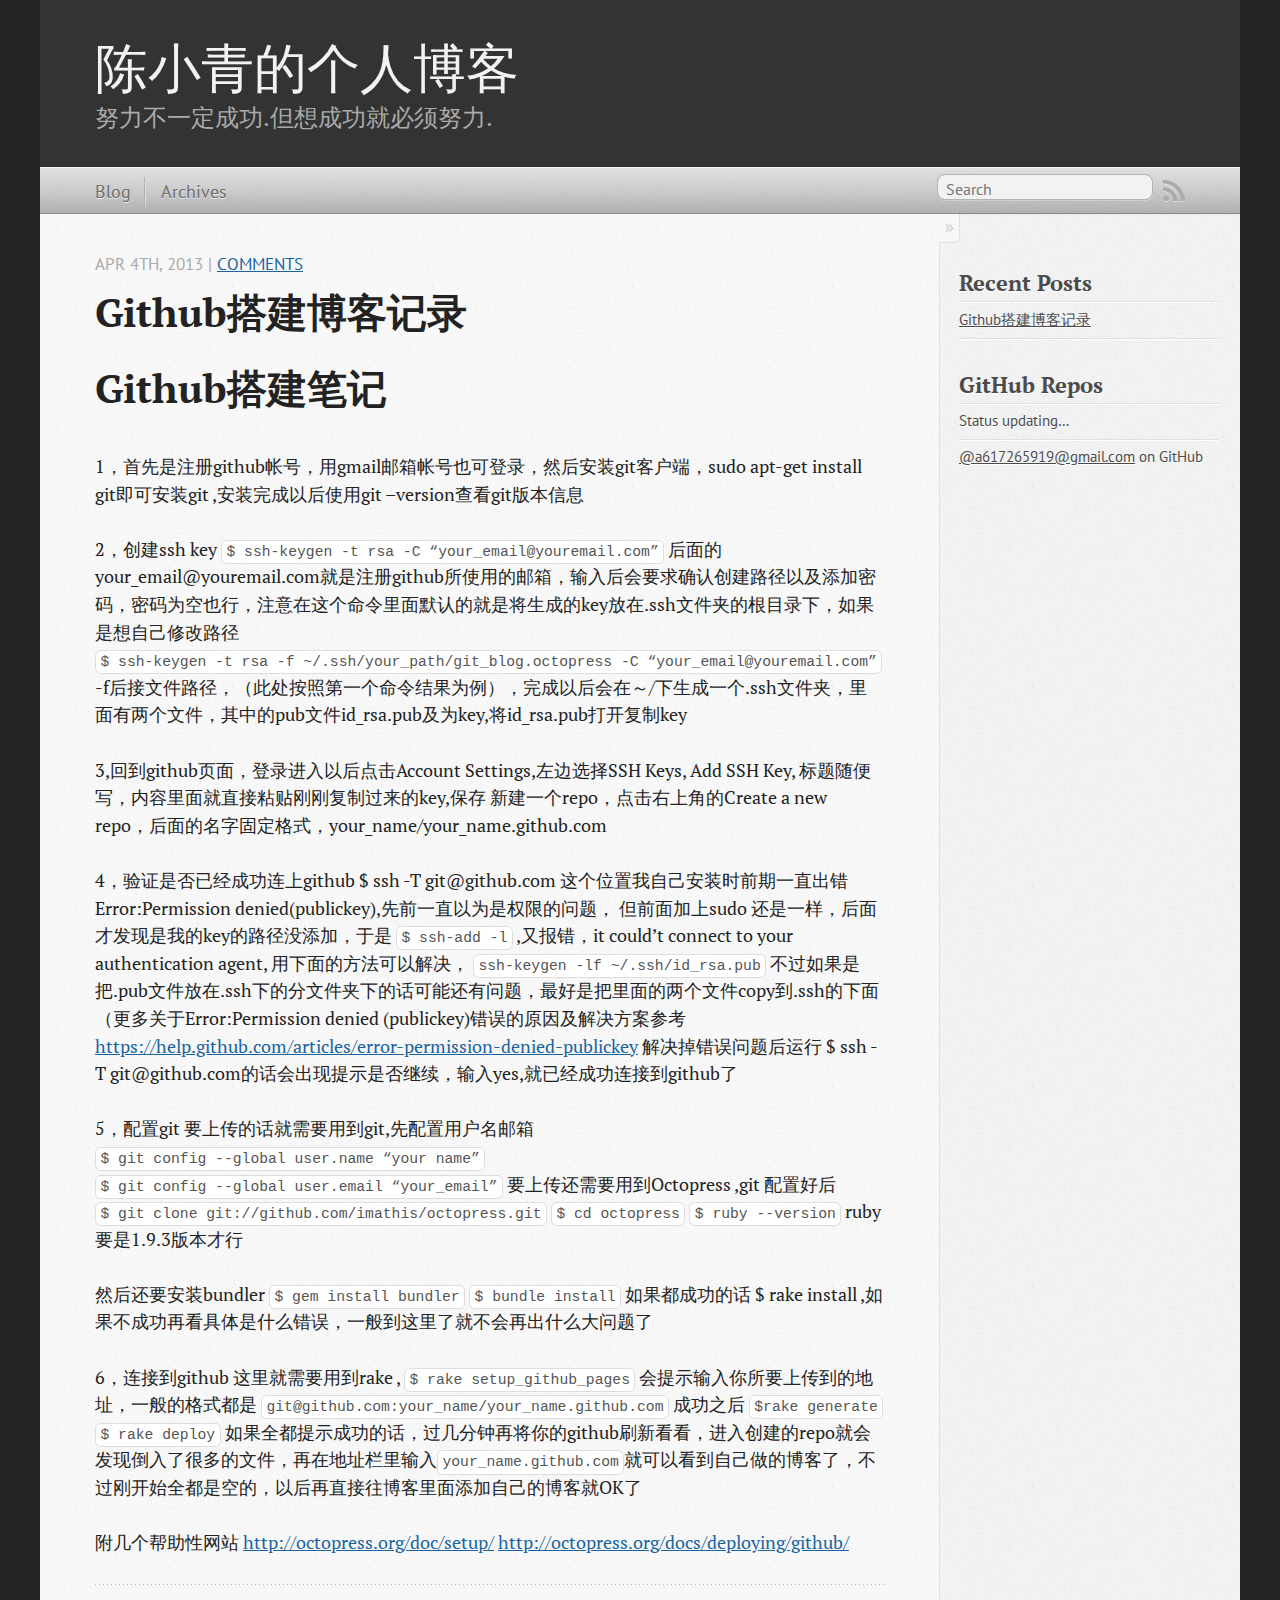
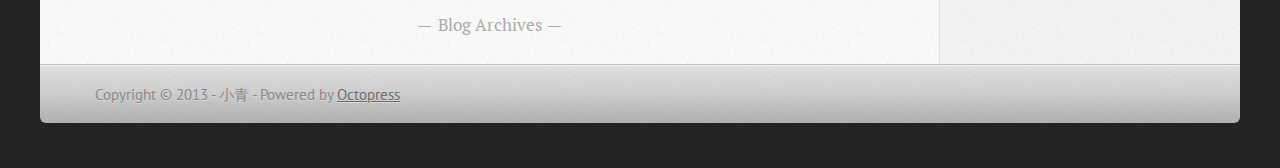
<file: index.html>
<!DOCTYPE html>
<!--[if IEMobile 7 ]><html class="no-js iem7"><![endif]-->
<!--[if lt IE 9]><html class="no-js lte-ie8"><![endif]-->
<!--[if (gt IE 8)|(gt IEMobile 7)|!(IEMobile)|!(IE)]><!--><html class="no-js" lang="en"><!--<![endif]-->
<head>
  <meta charset="utf-8">
  <title>陈小青的个人博客</title>
  <meta name="author" content="小青">

  
  <meta name="description" content="Github搭建笔记 1，首先是注册github帐号，用gmail邮箱帐号也可登录，然后安装git客户端，sudo apt-get install git即可安装git ,安装完成以后使用git &#8211;version查看git版本信息 2，创建ssh key $ ssh-keygen -t &hellip;">
  

  <!-- http://t.co/dKP3o1e -->
  <meta name="HandheldFriendly" content="True">
  <meta name="MobileOptimized" content="320">
  <meta name="viewport" content="width=device-width, initial-scale=1">

  
  <link rel="canonical" href="http://redvbird.github.com">
  <link href="/favicon.png" rel="icon">
  <link href="/stylesheets/screen.css" media="screen, projection" rel="stylesheet" type="text/css">
  <link href="/atom.xml" rel="alternate" title="陈小青的个人博客" type="application/atom+xml">
  <script src="/javascripts/modernizr-2.0.js"></script>
  <script src="//ajax.googleapis.com/ajax/libs/jquery/1.9.1/jquery.min.js"></script>
  <script>!window.jQuery && document.write(unescape('%3Cscript src="./javascripts/lib/jquery.min.js"%3E%3C/script%3E'))</script>
  <script src="/javascripts/octopress.js" type="text/javascript"></script>
  <!--Fonts from Google"s Web font directory at http://google.com/webfonts -->
<link href="http://fonts.googleapis.com/css?family=PT+Serif:regular,italic,bold,bolditalic" rel="stylesheet" type="text/css">
<link href="http://fonts.googleapis.com/css?family=PT+Sans:regular,italic,bold,bolditalic" rel="stylesheet" type="text/css">

  

</head>

<body   >
  <header role="banner"><hgroup>
  <h1><a href="/">陈小青的个人博客</a></h1>
  
    <h2>努力不一定成功.但想成功就必须努力.</h2>
  
</hgroup>

</header>
  <nav role="navigation"><ul class="subscription" data-subscription="rss">
  <li><a href="/atom.xml" rel="subscribe-rss" title="subscribe via RSS">RSS</a></li>
  
</ul>
  
<form action="http://google.com/search" method="get">
  <fieldset role="search">
    <input type="hidden" name="q" value="site:redvbird.github.com" />
    <input class="search" type="text" name="q" results="0" placeholder="Search"/>
  </fieldset>
</form>
  
<ul class="main-navigation">
  <li><a href="/">Blog</a></li>
  <li><a href="/blog/archives">Archives</a></li>
</ul>

</nav>
  <div id="main">
    <div id="content">
      <div class="blog-index">
  
  
  
    <article>
      
  <header>
    
      <h1 class="entry-title"><a href="/blog/2013/04/04/my-own-blog/">Github搭建博客记录</a></h1>
    
    
      <p class="meta">
        








  


<time datetime="2013-04-04T09:19:00+08:00" pubdate data-updated="true">Apr 4<span>th</span>, 2013</time>
        
         | <a href="/blog/2013/04/04/my-own-blog/#disqus_thread">Comments</a>
        
      </p>
    
  </header>


  <div class="entry-content"><h1>Github搭建笔记</h1>

<p>1，首先是注册github帐号，用gmail邮箱帐号也可登录，然后安装git客户端，sudo apt-get install git即可安装git ,安装完成以后使用git  &#8211;version查看git版本信息</p>

<p>2，创建ssh key
   <code>$ ssh-keygen -t rsa -C “your_email@youremail.com”</code>
后面的your_email@youremail.com就是注册github所使用的邮箱，输入后会要求确认创建路径以及添加密码，密码为空也行，注意在这个命令里面默认的就是将生成的key放在.ssh文件夹的根目录下，如果是想自己修改路径  <code>$  ssh-keygen -t rsa -f ~/.ssh/your_path/git_blog.octopress -C “your_email@youremail.com”</code>   -f后接文件路径，（此处按照第一个命令结果为例），完成以后会在～/下生成一个.ssh文件夹，里面有两个文件，其中的pub文件id_rsa.pub及为key,将id_rsa.pub打开复制key</p>

<p>3,回到github页面，登录进入以后点击Account Settings,左边选择SSH Keys, Add SSH Key, 标题随便写，内容里面就直接粘贴刚刚复制过来的key,保存
新建一个repo，点击右上角的Create a new repo，后面的名字固定格式，your_name/your_name.github.com</p>

<p>4，验证是否已经成功连上github
  $  ssh  -T  git@github.com
   这个位置我自己安装时前期一直出错 Error:Permission denied(publickey),先前一直以为是权限的问题， 但前面加上sudo 还是一样，后面才发现是我的key的路径没添加，于是 <code>$ ssh-add -l</code> ,又报错，it could&#8217;t connect to your authentication agent, 用下面的方法可以解决， <code>ssh-keygen -lf ~/.ssh/id_rsa.pub</code>
不过如果是把.pub文件放在.ssh下的分文件夹下的话可能还有问题，最好是把里面的两个文件copy到.ssh的下面（更多关于Error:Permission denied (publickey)错误的原因及解决方案参考<a href="https://help.github.com/articles/error-permission-denied-publickey">https://help.github.com/articles/error-permission-denied-publickey</a>
  解决掉错误问题后运行 $ ssh -T git@github.com的话会出现提示是否继续，输入yes,就已经成功连接到github了</p>

<p>5，配置git
  要上传的话就需要用到git,先配置用户名邮箱
<code>$ git  config  --global user.name “your name”</code>
<code>$ git  config  --global user.email “your_email”</code>
要上传还需要用到Octopress ,git 配置好后
<code>$ git clone git://github.com/imathis/octopress.git</code>
<code>$ cd octopress</code>
<code>$ ruby --version</code>         ruby要是1.9.3版本才行</p>

<p>然后还要安装bundler
<code>$ gem  install  bundler</code>
<code>$ bundle install</code>
如果都成功的话
$ rake install ,如果不成功再看具体是什么错误，一般到这里了就不会再出什么大问题了</p>

<p>6，连接到github
 这里就需要用到rake ,
<code>$ rake  setup_github_pages</code>
会提示输入你所要上传到的地址，一般的格式都是 <code>git@github.com:your_name/your_name.github.com</code>
成功之后
 <code>$rake  generate</code>
  <code>$ rake  deploy</code>
如果全都提示成功的话，过几分钟再将你的github刷新看看，进入创建的repo就会发现倒入了很多的文件，再在地址栏里输入<code>your_name.github.com</code>就可以看到自己做的博客了，不过刚开始全都是空的，以后再直接往博客里面添加自己的博客就OK了</p>

<p>附几个帮助性网站
<a href="http://octopress.org/doc/setup/">http://octopress.org/doc/setup/</a>
<a href="http://octopress.org/docs/deploying/github/">http://octopress.org/docs/deploying/github/</a></p>
</div>
  
  


    </article>
  
  <div class="pagination">
    
    <a href="/blog/archives">Blog Archives</a>
    
  </div>
</div>
<aside class="sidebar">
  
    <section>
  <h1>Recent Posts</h1>
  <ul id="recent_posts">
    
      <li class="post">
        <a href="/blog/2013/04/04/my-own-blog/">Github搭建博客记录</a>
      </li>
    
  </ul>
</section>

<section>
  <h1>GitHub Repos</h1>
  <ul id="gh_repos">
    <li class="loading">Status updating&#8230;</li>
  </ul>
  
  <a href="https://github.com/a617265919@gmail.com">@a617265919@gmail.com</a> on GitHub
  
  <script type="text/javascript">
    $(document).ready(function(){
        if (!window.jXHR){
            var jxhr = document.createElement('script');
            jxhr.type = 'text/javascript';
            jxhr.src = '/javascripts/libs/jXHR.js';
            var s = document.getElementsByTagName('script')[0];
            s.parentNode.insertBefore(jxhr, s);
        }

        github.showRepos({
            user: 'a617265919@gmail.com',
            count: 0,
            skip_forks: true,
            target: '#gh_repos'
        });
    });
  </script>
  <script src="/javascripts/github.js" type="text/javascript"> </script>
</section>





  
</aside>

    </div>
  </div>
  <footer role="contentinfo"><p>
  Copyright &copy; 2013 - 小青 -
  <span class="credit">Powered by <a href="http://octopress.org">Octopress</a></span>
</p>

</footer>
  

<script type="text/javascript">
      var disqus_shortname = 'your_disqus_short_name';
      
        
        var disqus_script = 'count.js';
      
    (function () {
      var dsq = document.createElement('script'); dsq.type = 'text/javascript'; dsq.async = true;
      dsq.src = 'http://' + disqus_shortname + '.disqus.com/' + disqus_script;
      (document.getElementsByTagName('head')[0] || document.getElementsByTagName('body')[0]).appendChild(dsq);
    }());
</script>







  <script type="text/javascript">
    (function(){
      var twitterWidgets = document.createElement('script');
      twitterWidgets.type = 'text/javascript';
      twitterWidgets.async = true;
      twitterWidgets.src = 'http://platform.twitter.com/widgets.js';
      document.getElementsByTagName('head')[0].appendChild(twitterWidgets);
    })();
  </script>





</body>
</html>
</file>
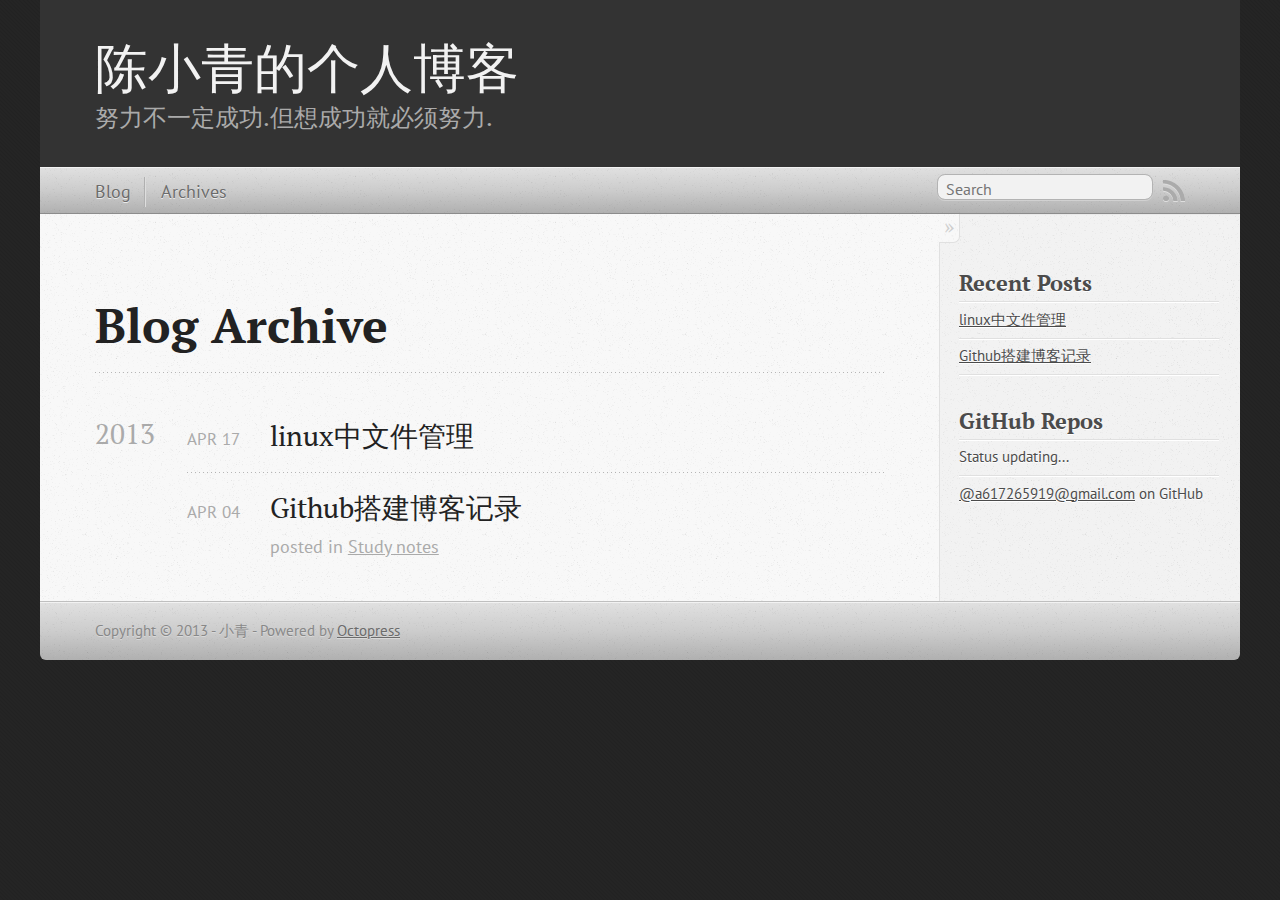
<file: blog/archives/index.html>
<!DOCTYPE html>
<!--[if IEMobile 7 ]><html class="no-js iem7"><![endif]-->
<!--[if lt IE 9]><html class="no-js lte-ie8"><![endif]-->
<!--[if (gt IE 8)|(gt IEMobile 7)|!(IEMobile)|!(IE)]><!--><html class="no-js" lang="en"><!--<![endif]-->
<head>
  <meta charset="utf-8">
  <title>Blog Archive - 陈小青的个人博客</title>
  <meta name="author" content="小青">

  
  <meta name="description" content="Blog Archive 2013 linux中文件管理
Apr 17 2013 Github搭建博客记录
Apr 04 2013 posted in Study notes Recent Posts linux中文件管理 Github搭建博客记录 GitHub Repos Status &hellip;">
  

  <!-- http://t.co/dKP3o1e -->
  <meta name="HandheldFriendly" content="True">
  <meta name="MobileOptimized" content="320">
  <meta name="viewport" content="width=device-width, initial-scale=1">

  
  <link rel="canonical" href="http://redvbird.github.com/blog/archives">
  <link href="/favicon.png" rel="icon">
  <link href="/stylesheets/screen.css" media="screen, projection" rel="stylesheet" type="text/css">
  <link href="/atom.xml" rel="alternate" title="陈小青的个人博客" type="application/atom+xml">
  <script src="/javascripts/modernizr-2.0.js"></script>
  <script src="//ajax.googleapis.com/ajax/libs/jquery/1.9.1/jquery.min.js"></script>
  <script>!window.jQuery && document.write(unescape('%3Cscript src="./javascripts/lib/jquery.min.js"%3E%3C/script%3E'))</script>
  <script src="/javascripts/octopress.js" type="text/javascript"></script>
  <!--Fonts from Google"s Web font directory at http://google.com/webfonts -->
<link href="http://fonts.googleapis.com/css?family=PT+Serif:regular,italic,bold,bolditalic" rel="stylesheet" type="text/css">
<link href="http://fonts.googleapis.com/css?family=PT+Sans:regular,italic,bold,bolditalic" rel="stylesheet" type="text/css">

  

</head>

<body   >
  <header role="banner"><hgroup>
  <h1><a href="/">陈小青的个人博客</a></h1>
  
    <h2>努力不一定成功.但想成功就必须努力.</h2>
  
</hgroup>

</header>
  <nav role="navigation"><ul class="subscription" data-subscription="rss">
  <li><a href="/atom.xml" rel="subscribe-rss" title="subscribe via RSS">RSS</a></li>
  
</ul>
  
<form action="http://google.com/search" method="get">
  <fieldset role="search">
    <input type="hidden" name="q" value="site:redvbird.github.com" />
    <input class="search" type="text" name="q" results="0" placeholder="Search"/>
  </fieldset>
</form>
  
<ul class="main-navigation">
  <li><a href="/">Blog</a></li>
  <li><a href="/blog/archives">Archives</a></li>
</ul>

</nav>
  <div id="main">
    <div id="content">
      <div>
<article role="article">
  
  <header>
    <h1 class="entry-title">Blog Archive</h1>
    
  </header>
  
  <div id="blog-archives">



  
  <h2>2013</h2>

<article>
  
<h1><a href="/blog/2013/04/17/linuxzhong-wen-jian-guan-li/">linux中文件管理</a></h1>
<time datetime="2013-04-17T19:15:00+08:00" pubdate><span class='month'>Apr</span> <span class='day'>17</span> <span class='year'>2013</span></time>


</article>



<article>
  
<h1><a href="/blog/2013/04/04/my-own-blog/">Github搭建博客记录</a></h1>
<time datetime="2013-04-04T09:19:00+08:00" pubdate><span class='month'>Apr</span> <span class='day'>04</span> <span class='year'>2013</span></time>

<footer>
  <span class="categories">posted in <a class='category' href='/blog/categories/study-notes/'>Study notes</a></span>
</footer>


</article>

</div>

  
</article>

</div>

<aside class="sidebar">
  
    <section>
  <h1>Recent Posts</h1>
  <ul id="recent_posts">
    
      <li class="post">
        <a href="/blog/2013/04/17/linuxzhong-wen-jian-guan-li/">linux中文件管理</a>
      </li>
    
      <li class="post">
        <a href="/blog/2013/04/04/my-own-blog/">Github搭建博客记录</a>
      </li>
    
  </ul>
</section>

<section>
  <h1>GitHub Repos</h1>
  <ul id="gh_repos">
    <li class="loading">Status updating...</li>
  </ul>
  
  <a href="https://github.com/a617265919@gmail.com">@a617265919@gmail.com</a> on GitHub
  
  <script type="text/javascript">
    $(document).ready(function(){
        if (!window.jXHR){
            var jxhr = document.createElement('script');
            jxhr.type = 'text/javascript';
            jxhr.src = '/javascripts/libs/jXHR.js';
            var s = document.getElementsByTagName('script')[0];
            s.parentNode.insertBefore(jxhr, s);
        }

        github.showRepos({
            user: 'a617265919@gmail.com',
            count: 0,
            skip_forks: true,
            target: '#gh_repos'
        });
    });
  </script>
  <script src="/javascripts/github.js" type="text/javascript"> </script>
</section>





  
</aside>


    </div>
  </div>
  <footer role="contentinfo"><p>
  Copyright &copy; 2013 - 小青 -
  <span class="credit">Powered by <a href="http://octopress.org">Octopress</a></span>
</p>

</footer>
  

<script type="text/javascript">
      var disqus_shortname = 'your_disqus_short_name';
      
        
        var disqus_script = 'count.js';
      
    (function () {
      var dsq = document.createElement('script'); dsq.type = 'text/javascript'; dsq.async = true;
      dsq.src = 'http://' + disqus_shortname + '.disqus.com/' + disqus_script;
      (document.getElementsByTagName('head')[0] || document.getElementsByTagName('body')[0]).appendChild(dsq);
    }());
</script>







  <script type="text/javascript">
    (function(){
      var twitterWidgets = document.createElement('script');
      twitterWidgets.type = 'text/javascript';
      twitterWidgets.async = true;
      twitterWidgets.src = 'http://platform.twitter.com/widgets.js';
      document.getElementsByTagName('head')[0].appendChild(twitterWidgets);
    })();
  </script>





</body>
</html>
</file>
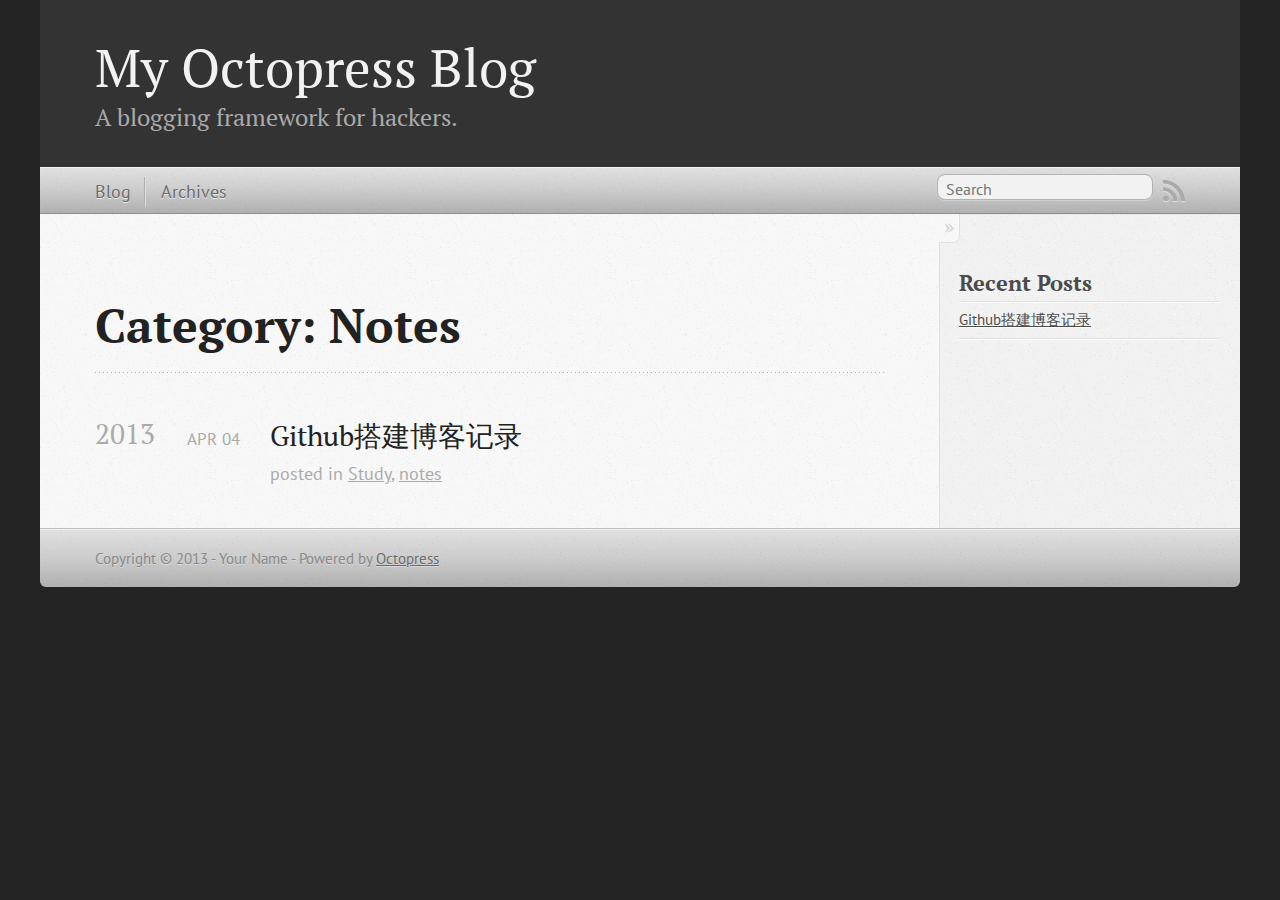
<file: blog/categories/notes/index.html>
<!DOCTYPE html>
<!--[if IEMobile 7 ]><html class="no-js iem7"><![endif]-->
<!--[if lt IE 9]><html class="no-js lte-ie8"><![endif]-->
<!--[if (gt IE 8)|(gt IEMobile 7)|!(IEMobile)|!(IE)]><!--><html class="no-js" lang="en"><!--<![endif]-->
<head>
  <meta charset="utf-8">
  <title>Category: notes - My Octopress Blog</title>
  <meta name="author" content="Your Name">

  
  <meta name="description" content="Category: notes">
  

  <!-- http://t.co/dKP3o1e -->
  <meta name="HandheldFriendly" content="True">
  <meta name="MobileOptimized" content="320">
  <meta name="viewport" content="width=device-width, initial-scale=1">

  
  <link rel="canonical" href="http://redvbird.github.comblog/categories/notes">
  <link href="/favicon.png" rel="icon">
  <link href="/stylesheets/screen.css" media="screen, projection" rel="stylesheet" type="text/css">
  <link href="/atom.xml" rel="alternate" title="My Octopress Blog" type="application/atom+xml">
  <script src="/javascripts/modernizr-2.0.js"></script>
  <script src="//ajax.googleapis.com/ajax/libs/jquery/1.9.1/jquery.min.js"></script>
  <script>!window.jQuery && document.write(unescape('%3Cscript src="./javascripts/lib/jquery.min.js"%3E%3C/script%3E'))</script>
  <script src="/javascripts/octopress.js" type="text/javascript"></script>
  <!--Fonts from Google"s Web font directory at http://google.com/webfonts -->
<link href="http://fonts.googleapis.com/css?family=PT+Serif:regular,italic,bold,bolditalic" rel="stylesheet" type="text/css">
<link href="http://fonts.googleapis.com/css?family=PT+Sans:regular,italic,bold,bolditalic" rel="stylesheet" type="text/css">

  

</head>

<body   >
  <header role="banner"><hgroup>
  <h1><a href="/">My Octopress Blog</a></h1>
  
    <h2>A blogging framework for hackers.</h2>
  
</hgroup>

</header>
  <nav role="navigation"><ul class="subscription" data-subscription="rss">
  <li><a href="/atom.xml" rel="subscribe-rss" title="subscribe via RSS">RSS</a></li>
  
</ul>
  
<form action="http://google.com/search" method="get">
  <fieldset role="search">
    <input type="hidden" name="q" value="site:redvbird.github.com" />
    <input class="search" type="text" name="q" results="0" placeholder="Search"/>
  </fieldset>
</form>
  
<ul class="main-navigation">
  <li><a href="/">Blog</a></li>
  <li><a href="/blog/archives">Archives</a></li>
</ul>

</nav>
  <div id="main">
    <div id="content">
      <div>
<article role="article">
  
  <header>
    <h1 class="entry-title">Category: Notes</h1>
    
  </header>
  
  <div id="blog-archives" class="category">



  
  <h2>2013</h2>

<article>
  
<h1><a href="/blog/2013/04/04/my-own-blog/">Github搭建博客记录</a></h1>
<time datetime="2013-04-04T09:19:00-04:00" pubdate><span class='month'>Apr</span> <span class='day'>04</span> <span class='year'>2013</span></time>

<footer>
  <span class="categories">posted in <a class='category' href='/blog/categories/study/'>Study</a>, <a class='category' href='/blog/categories/notes/'>notes</a></span>
</footer>


</article>

</div>

  
</article>

</div>

<aside class="sidebar">
  
    <section>
  <h1>Recent Posts</h1>
  <ul id="recent_posts">
    
      <li class="post">
        <a href="/blog/2013/04/04/my-own-blog/">Github搭建博客记录</a>
      </li>
    
  </ul>
</section>





  
</aside>


    </div>
  </div>
  <footer role="contentinfo"><p>
  Copyright &copy; 2013 - Your Name -
  <span class="credit">Powered by <a href="http://octopress.org">Octopress</a></span>
</p>

</footer>
  







  <script type="text/javascript">
    (function(){
      var twitterWidgets = document.createElement('script');
      twitterWidgets.type = 'text/javascript';
      twitterWidgets.async = true;
      twitterWidgets.src = 'http://platform.twitter.com/widgets.js';
      document.getElementsByTagName('head')[0].appendChild(twitterWidgets);
    })();
  </script>





</body>
</html>
</file>
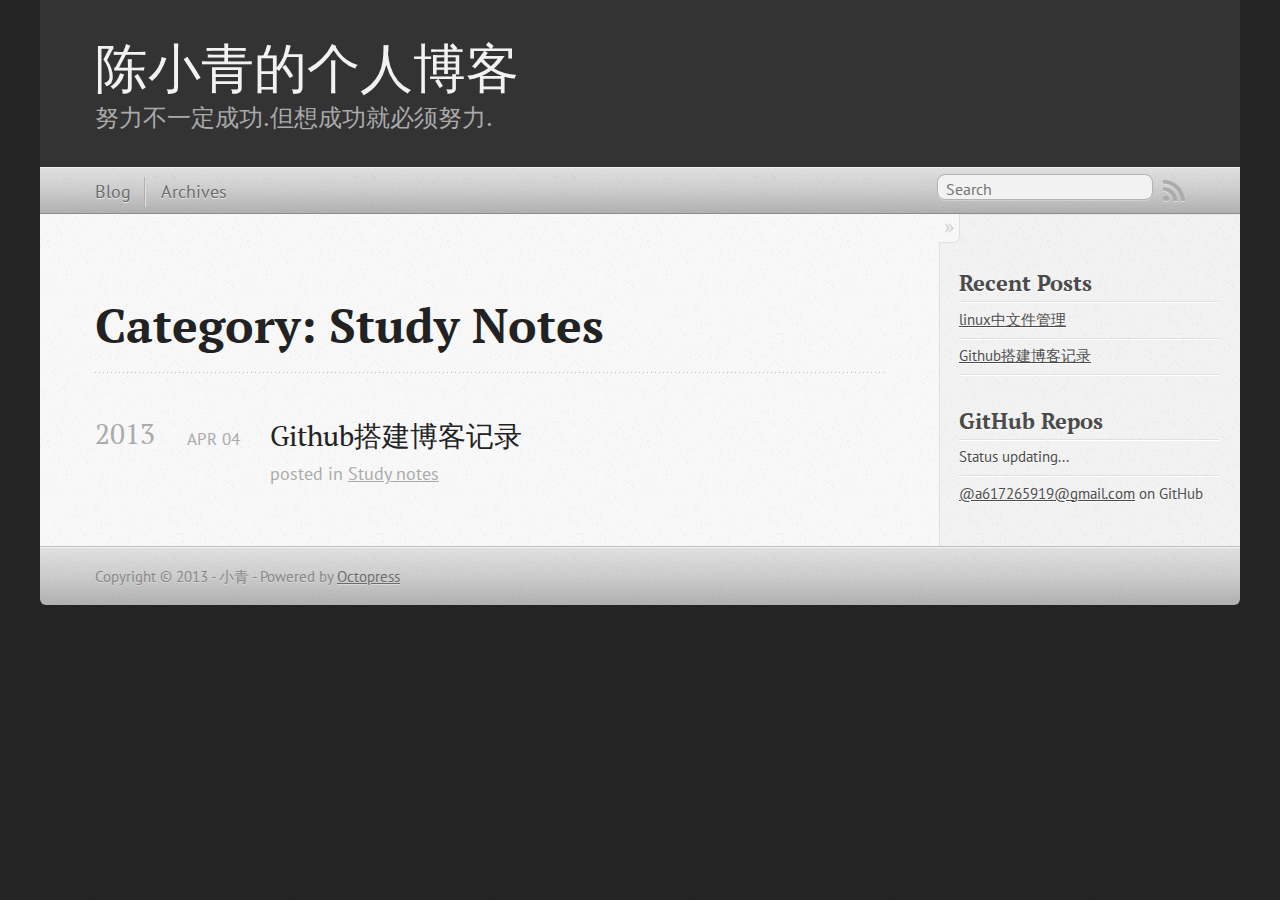
<file: blog/categories/study-notes/index.html>
<!DOCTYPE html>
<!--[if IEMobile 7 ]><html class="no-js iem7"><![endif]-->
<!--[if lt IE 9]><html class="no-js lte-ie8"><![endif]-->
<!--[if (gt IE 8)|(gt IEMobile 7)|!(IEMobile)|!(IE)]><!--><html class="no-js" lang="en"><!--<![endif]-->
<head>
  <meta charset="utf-8">
  <title>Category: Study notes - 陈小青的个人博客</title>
  <meta name="author" content="小青">

  
  <meta name="description" content="Category: Study notes">
  

  <!-- http://t.co/dKP3o1e -->
  <meta name="HandheldFriendly" content="True">
  <meta name="MobileOptimized" content="320">
  <meta name="viewport" content="width=device-width, initial-scale=1">

  
  <link rel="canonical" href="http://redvbird.github.comblog/categories/study-notes">
  <link href="/favicon.png" rel="icon">
  <link href="/stylesheets/screen.css" media="screen, projection" rel="stylesheet" type="text/css">
  <link href="/atom.xml" rel="alternate" title="陈小青的个人博客" type="application/atom+xml">
  <script src="/javascripts/modernizr-2.0.js"></script>
  <script src="//ajax.googleapis.com/ajax/libs/jquery/1.9.1/jquery.min.js"></script>
  <script>!window.jQuery && document.write(unescape('%3Cscript src="./javascripts/lib/jquery.min.js"%3E%3C/script%3E'))</script>
  <script src="/javascripts/octopress.js" type="text/javascript"></script>
  <!--Fonts from Google"s Web font directory at http://google.com/webfonts -->
<link href="http://fonts.googleapis.com/css?family=PT+Serif:regular,italic,bold,bolditalic" rel="stylesheet" type="text/css">
<link href="http://fonts.googleapis.com/css?family=PT+Sans:regular,italic,bold,bolditalic" rel="stylesheet" type="text/css">

  

</head>

<body   >
  <header role="banner"><hgroup>
  <h1><a href="/">陈小青的个人博客</a></h1>
  
    <h2>努力不一定成功.但想成功就必须努力.</h2>
  
</hgroup>

</header>
  <nav role="navigation"><ul class="subscription" data-subscription="rss">
  <li><a href="/atom.xml" rel="subscribe-rss" title="subscribe via RSS">RSS</a></li>
  
</ul>
  
<form action="http://google.com/search" method="get">
  <fieldset role="search">
    <input type="hidden" name="q" value="site:redvbird.github.com" />
    <input class="search" type="text" name="q" results="0" placeholder="Search"/>
  </fieldset>
</form>
  
<ul class="main-navigation">
  <li><a href="/">Blog</a></li>
  <li><a href="/blog/archives">Archives</a></li>
</ul>

</nav>
  <div id="main">
    <div id="content">
      <div>
<article role="article">
  
  <header>
    <h1 class="entry-title">Category: Study Notes</h1>
    
  </header>
  
  <div id="blog-archives" class="category">



  
  <h2>2013</h2>

<article>
  
<h1><a href="/blog/2013/04/04/my-own-blog/">Github搭建博客记录</a></h1>
<time datetime="2013-04-04T09:19:00+08:00" pubdate><span class='month'>Apr</span> <span class='day'>04</span> <span class='year'>2013</span></time>

<footer>
  <span class="categories">posted in <a class='category' href='/blog/categories/study-notes/'>Study notes</a></span>
</footer>


</article>

</div>

  
</article>

</div>

<aside class="sidebar">
  
    <section>
  <h1>Recent Posts</h1>
  <ul id="recent_posts">
    
      <li class="post">
        <a href="/blog/2013/04/17/linuxzhong-wen-jian-guan-li/">linux中文件管理</a>
      </li>
    
      <li class="post">
        <a href="/blog/2013/04/04/my-own-blog/">Github搭建博客记录</a>
      </li>
    
  </ul>
</section>

<section>
  <h1>GitHub Repos</h1>
  <ul id="gh_repos">
    <li class="loading">Status updating...</li>
  </ul>
  
  <a href="https://github.com/a617265919@gmail.com">@a617265919@gmail.com</a> on GitHub
  
  <script type="text/javascript">
    $(document).ready(function(){
        if (!window.jXHR){
            var jxhr = document.createElement('script');
            jxhr.type = 'text/javascript';
            jxhr.src = '/javascripts/libs/jXHR.js';
            var s = document.getElementsByTagName('script')[0];
            s.parentNode.insertBefore(jxhr, s);
        }

        github.showRepos({
            user: 'a617265919@gmail.com',
            count: 0,
            skip_forks: true,
            target: '#gh_repos'
        });
    });
  </script>
  <script src="/javascripts/github.js" type="text/javascript"> </script>
</section>





  
</aside>


    </div>
  </div>
  <footer role="contentinfo"><p>
  Copyright &copy; 2013 - 小青 -
  <span class="credit">Powered by <a href="http://octopress.org">Octopress</a></span>
</p>

</footer>
  

<script type="text/javascript">
      var disqus_shortname = 'your_disqus_short_name';
      
        
        var disqus_script = 'count.js';
      
    (function () {
      var dsq = document.createElement('script'); dsq.type = 'text/javascript'; dsq.async = true;
      dsq.src = 'http://' + disqus_shortname + '.disqus.com/' + disqus_script;
      (document.getElementsByTagName('head')[0] || document.getElementsByTagName('body')[0]).appendChild(dsq);
    }());
</script>







  <script type="text/javascript">
    (function(){
      var twitterWidgets = document.createElement('script');
      twitterWidgets.type = 'text/javascript';
      twitterWidgets.async = true;
      twitterWidgets.src = 'http://platform.twitter.com/widgets.js';
      document.getElementsByTagName('head')[0].appendChild(twitterWidgets);
    })();
  </script>





</body>
</html>
</file>
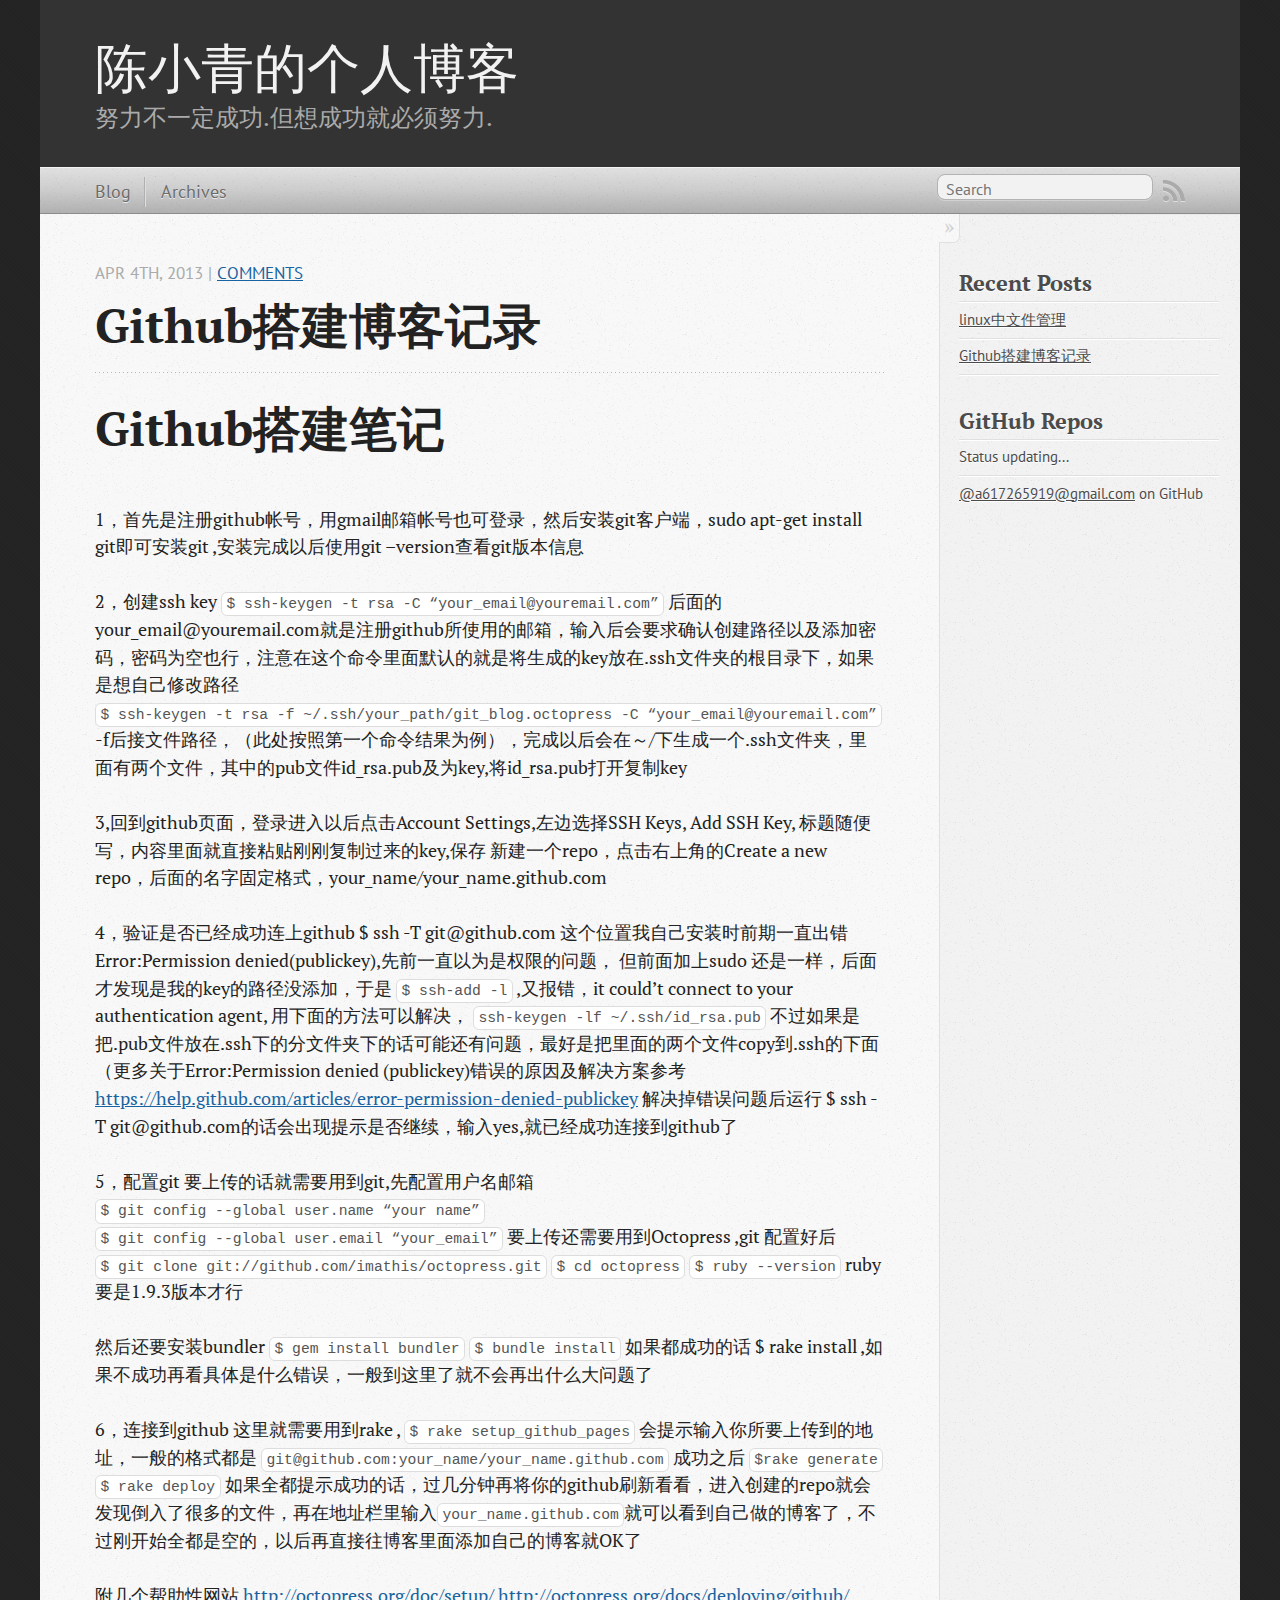
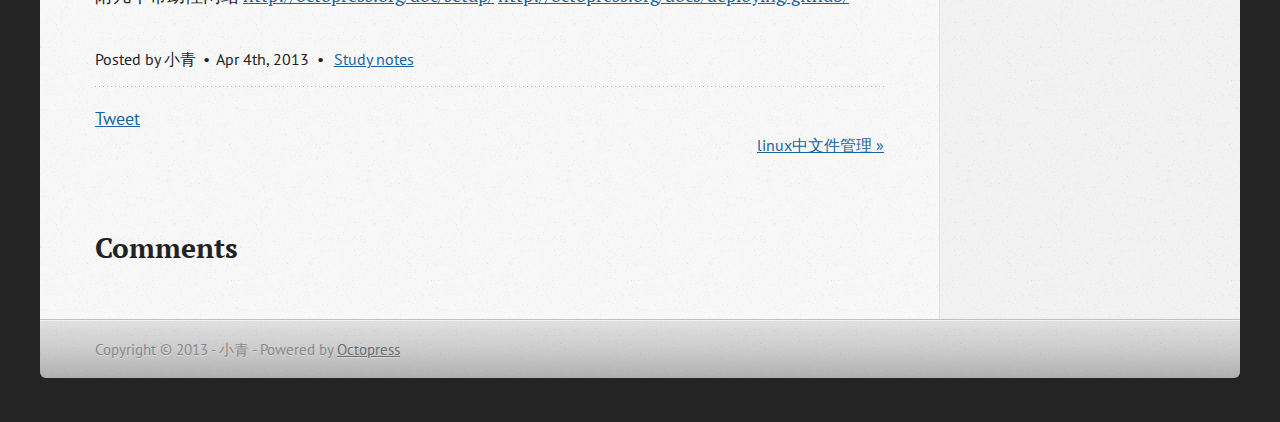
<file: blog/2013/04/04/my-own-blog/index.html>
<!DOCTYPE html>
<!--[if IEMobile 7 ]><html class="no-js iem7"><![endif]-->
<!--[if lt IE 9]><html class="no-js lte-ie8"><![endif]-->
<!--[if (gt IE 8)|(gt IEMobile 7)|!(IEMobile)|!(IE)]><!--><html class="no-js" lang="en"><!--<![endif]-->
<head>
  <meta charset="utf-8">
  <title>Github搭建博客记录 - 陈小青的个人博客</title>
  <meta name="author" content="小青">

  
  <meta name="description" content="Github搭建笔记 1，首先是注册github帐号，用gmail邮箱帐号也可登录，然后安装git客户端，sudo apt-get install git即可安装git ,安装完成以后使用git &#8211;version查看git版本信息 2，创建ssh key $ ssh-keygen -t &hellip;">
  

  <!-- http://t.co/dKP3o1e -->
  <meta name="HandheldFriendly" content="True">
  <meta name="MobileOptimized" content="320">
  <meta name="viewport" content="width=device-width, initial-scale=1">

  
  <link rel="canonical" href="http://redvbird.github.com/blog/2013/04/04/my-own-blog">
  <link href="/favicon.png" rel="icon">
  <link href="/stylesheets/screen.css" media="screen, projection" rel="stylesheet" type="text/css">
  <link href="/atom.xml" rel="alternate" title="陈小青的个人博客" type="application/atom+xml">
  <script src="/javascripts/modernizr-2.0.js"></script>
  <script src="//ajax.googleapis.com/ajax/libs/jquery/1.9.1/jquery.min.js"></script>
  <script>!window.jQuery && document.write(unescape('%3Cscript src="./javascripts/lib/jquery.min.js"%3E%3C/script%3E'))</script>
  <script src="/javascripts/octopress.js" type="text/javascript"></script>
  <!--Fonts from Google"s Web font directory at http://google.com/webfonts -->
<link href="http://fonts.googleapis.com/css?family=PT+Serif:regular,italic,bold,bolditalic" rel="stylesheet" type="text/css">
<link href="http://fonts.googleapis.com/css?family=PT+Sans:regular,italic,bold,bolditalic" rel="stylesheet" type="text/css">

  

</head>

<body   >
  <header role="banner"><hgroup>
  <h1><a href="/">陈小青的个人博客</a></h1>
  
    <h2>努力不一定成功.但想成功就必须努力.</h2>
  
</hgroup>

</header>
  <nav role="navigation"><ul class="subscription" data-subscription="rss">
  <li><a href="/atom.xml" rel="subscribe-rss" title="subscribe via RSS">RSS</a></li>
  
</ul>
  
<form action="http://google.com/search" method="get">
  <fieldset role="search">
    <input type="hidden" name="q" value="site:redvbird.github.com" />
    <input class="search" type="text" name="q" results="0" placeholder="Search"/>
  </fieldset>
</form>
  
<ul class="main-navigation">
  <li><a href="/">Blog</a></li>
  <li><a href="/blog/archives">Archives</a></li>
</ul>

</nav>
  <div id="main">
    <div id="content">
      <div>
<article class="hentry" role="article">
  
  <header>
    
      <h1 class="entry-title">Github搭建博客记录</h1>
    
    
      <p class="meta">
        








  


<time datetime="2013-04-04T09:19:00+08:00" pubdate data-updated="true">Apr 4<span>th</span>, 2013</time>
        
         | <a href="#disqus_thread">Comments</a>
        
      </p>
    
  </header>


<div class="entry-content"><h1>Github搭建笔记</h1>

<p>1，首先是注册github帐号，用gmail邮箱帐号也可登录，然后安装git客户端，sudo apt-get install git即可安装git ,安装完成以后使用git  &#8211;version查看git版本信息</p>

<p>2，创建ssh key
   <code>$ ssh-keygen -t rsa -C “your_email@youremail.com”</code>
后面的your_email@youremail.com就是注册github所使用的邮箱，输入后会要求确认创建路径以及添加密码，密码为空也行，注意在这个命令里面默认的就是将生成的key放在.ssh文件夹的根目录下，如果是想自己修改路径  <code>$  ssh-keygen -t rsa -f ~/.ssh/your_path/git_blog.octopress -C “your_email@youremail.com”</code>   -f后接文件路径，（此处按照第一个命令结果为例），完成以后会在～/下生成一个.ssh文件夹，里面有两个文件，其中的pub文件id_rsa.pub及为key,将id_rsa.pub打开复制key</p>

<p>3,回到github页面，登录进入以后点击Account Settings,左边选择SSH Keys, Add SSH Key, 标题随便写，内容里面就直接粘贴刚刚复制过来的key,保存
新建一个repo，点击右上角的Create a new repo，后面的名字固定格式，your_name/your_name.github.com</p>

<p>4，验证是否已经成功连上github
  $  ssh  -T  git@github.com
   这个位置我自己安装时前期一直出错 Error:Permission denied(publickey),先前一直以为是权限的问题， 但前面加上sudo 还是一样，后面才发现是我的key的路径没添加，于是 <code>$ ssh-add -l</code> ,又报错，it could&#8217;t connect to your authentication agent, 用下面的方法可以解决， <code>ssh-keygen -lf ~/.ssh/id_rsa.pub</code>
不过如果是把.pub文件放在.ssh下的分文件夹下的话可能还有问题，最好是把里面的两个文件copy到.ssh的下面（更多关于Error:Permission denied (publickey)错误的原因及解决方案参考<a href="https://help.github.com/articles/error-permission-denied-publickey">https://help.github.com/articles/error-permission-denied-publickey</a>
  解决掉错误问题后运行 $ ssh -T git@github.com的话会出现提示是否继续，输入yes,就已经成功连接到github了</p>

<p>5，配置git
  要上传的话就需要用到git,先配置用户名邮箱
<code>$ git  config  --global user.name “your name”</code>
<code>$ git  config  --global user.email “your_email”</code>
要上传还需要用到Octopress ,git 配置好后
<code>$ git clone git://github.com/imathis/octopress.git</code>
<code>$ cd octopress</code>
<code>$ ruby --version</code>         ruby要是1.9.3版本才行</p>

<p>然后还要安装bundler
<code>$ gem  install  bundler</code>
<code>$ bundle install</code>
如果都成功的话
$ rake install ,如果不成功再看具体是什么错误，一般到这里了就不会再出什么大问题了</p>

<p>6，连接到github
 这里就需要用到rake ,
<code>$ rake  setup_github_pages</code>
会提示输入你所要上传到的地址，一般的格式都是 <code>git@github.com:your_name/your_name.github.com</code>
成功之后
 <code>$rake  generate</code>
  <code>$ rake  deploy</code>
如果全都提示成功的话，过几分钟再将你的github刷新看看，进入创建的repo就会发现倒入了很多的文件，再在地址栏里输入<code>your_name.github.com</code>就可以看到自己做的博客了，不过刚开始全都是空的，以后再直接往博客里面添加自己的博客就OK了</p>

<p>附几个帮助性网站
<a href="http://octopress.org/doc/setup/">http://octopress.org/doc/setup/</a>
<a href="http://octopress.org/docs/deploying/github/">http://octopress.org/docs/deploying/github/</a></p>
</div>


  <footer>
    <p class="meta">
      
  

<span class="byline author vcard">Posted by <span class="fn">小青</span></span>

      








  


<time datetime="2013-04-04T09:19:00+08:00" pubdate data-updated="true">Apr 4<span>th</span>, 2013</time>
      

<span class="categories">
  
    <a class='category' href='/blog/categories/study-notes/'>Study notes</a>
  
</span>


    </p>
    
      <div class="sharing">
  
  <a href="http://twitter.com/share" class="twitter-share-button" data-url="http://redvbird.github.com/blog/2013/04/04/my-own-blog/" data-via="" data-counturl="http://redvbird.github.com/blog/2013/04/04/my-own-blog/" >Tweet</a>
  
  
  
</div>

    
    <p class="meta">
      
      
        <a class="basic-alignment right" href="/blog/2013/04/17/linuxzhong-wen-jian-guan-li/" title="Next Post: linux中文件管理">linux中文件管理 &raquo;</a>
      
    </p>
  </footer>
</article>

  <section>
    <h1>Comments</h1>
    <div id="disqus_thread" aria-live="polite"><noscript>Please enable JavaScript to view the <a href="http://disqus.com/?ref_noscript">comments powered by Disqus.</a></noscript>
</div>
  </section>

</div>

<aside class="sidebar">
  
    <section>
  <h1>Recent Posts</h1>
  <ul id="recent_posts">
    
      <li class="post">
        <a href="/blog/2013/04/17/linuxzhong-wen-jian-guan-li/">linux中文件管理</a>
      </li>
    
      <li class="post">
        <a href="/blog/2013/04/04/my-own-blog/">Github搭建博客记录</a>
      </li>
    
  </ul>
</section>

<section>
  <h1>GitHub Repos</h1>
  <ul id="gh_repos">
    <li class="loading">Status updating...</li>
  </ul>
  
  <a href="https://github.com/a617265919@gmail.com">@a617265919@gmail.com</a> on GitHub
  
  <script type="text/javascript">
    $(document).ready(function(){
        if (!window.jXHR){
            var jxhr = document.createElement('script');
            jxhr.type = 'text/javascript';
            jxhr.src = '/javascripts/libs/jXHR.js';
            var s = document.getElementsByTagName('script')[0];
            s.parentNode.insertBefore(jxhr, s);
        }

        github.showRepos({
            user: 'a617265919@gmail.com',
            count: 0,
            skip_forks: true,
            target: '#gh_repos'
        });
    });
  </script>
  <script src="/javascripts/github.js" type="text/javascript"> </script>
</section>





  
</aside>


    </div>
  </div>
  <footer role="contentinfo"><p>
  Copyright &copy; 2013 - 小青 -
  <span class="credit">Powered by <a href="http://octopress.org">Octopress</a></span>
</p>

</footer>
  

<script type="text/javascript">
      var disqus_shortname = 'your_disqus_short_name';
      
        
        // var disqus_developer = 1;
        var disqus_identifier = 'http://redvbird.github.com/blog/2013/04/04/my-own-blog/';
        var disqus_url = 'http://redvbird.github.com/blog/2013/04/04/my-own-blog/';
        var disqus_script = 'embed.js';
      
    (function () {
      var dsq = document.createElement('script'); dsq.type = 'text/javascript'; dsq.async = true;
      dsq.src = 'http://' + disqus_shortname + '.disqus.com/' + disqus_script;
      (document.getElementsByTagName('head')[0] || document.getElementsByTagName('body')[0]).appendChild(dsq);
    }());
</script>







  <script type="text/javascript">
    (function(){
      var twitterWidgets = document.createElement('script');
      twitterWidgets.type = 'text/javascript';
      twitterWidgets.async = true;
      twitterWidgets.src = 'http://platform.twitter.com/widgets.js';
      document.getElementsByTagName('head')[0].appendChild(twitterWidgets);
    })();
  </script>





</body>
</html>
</file>
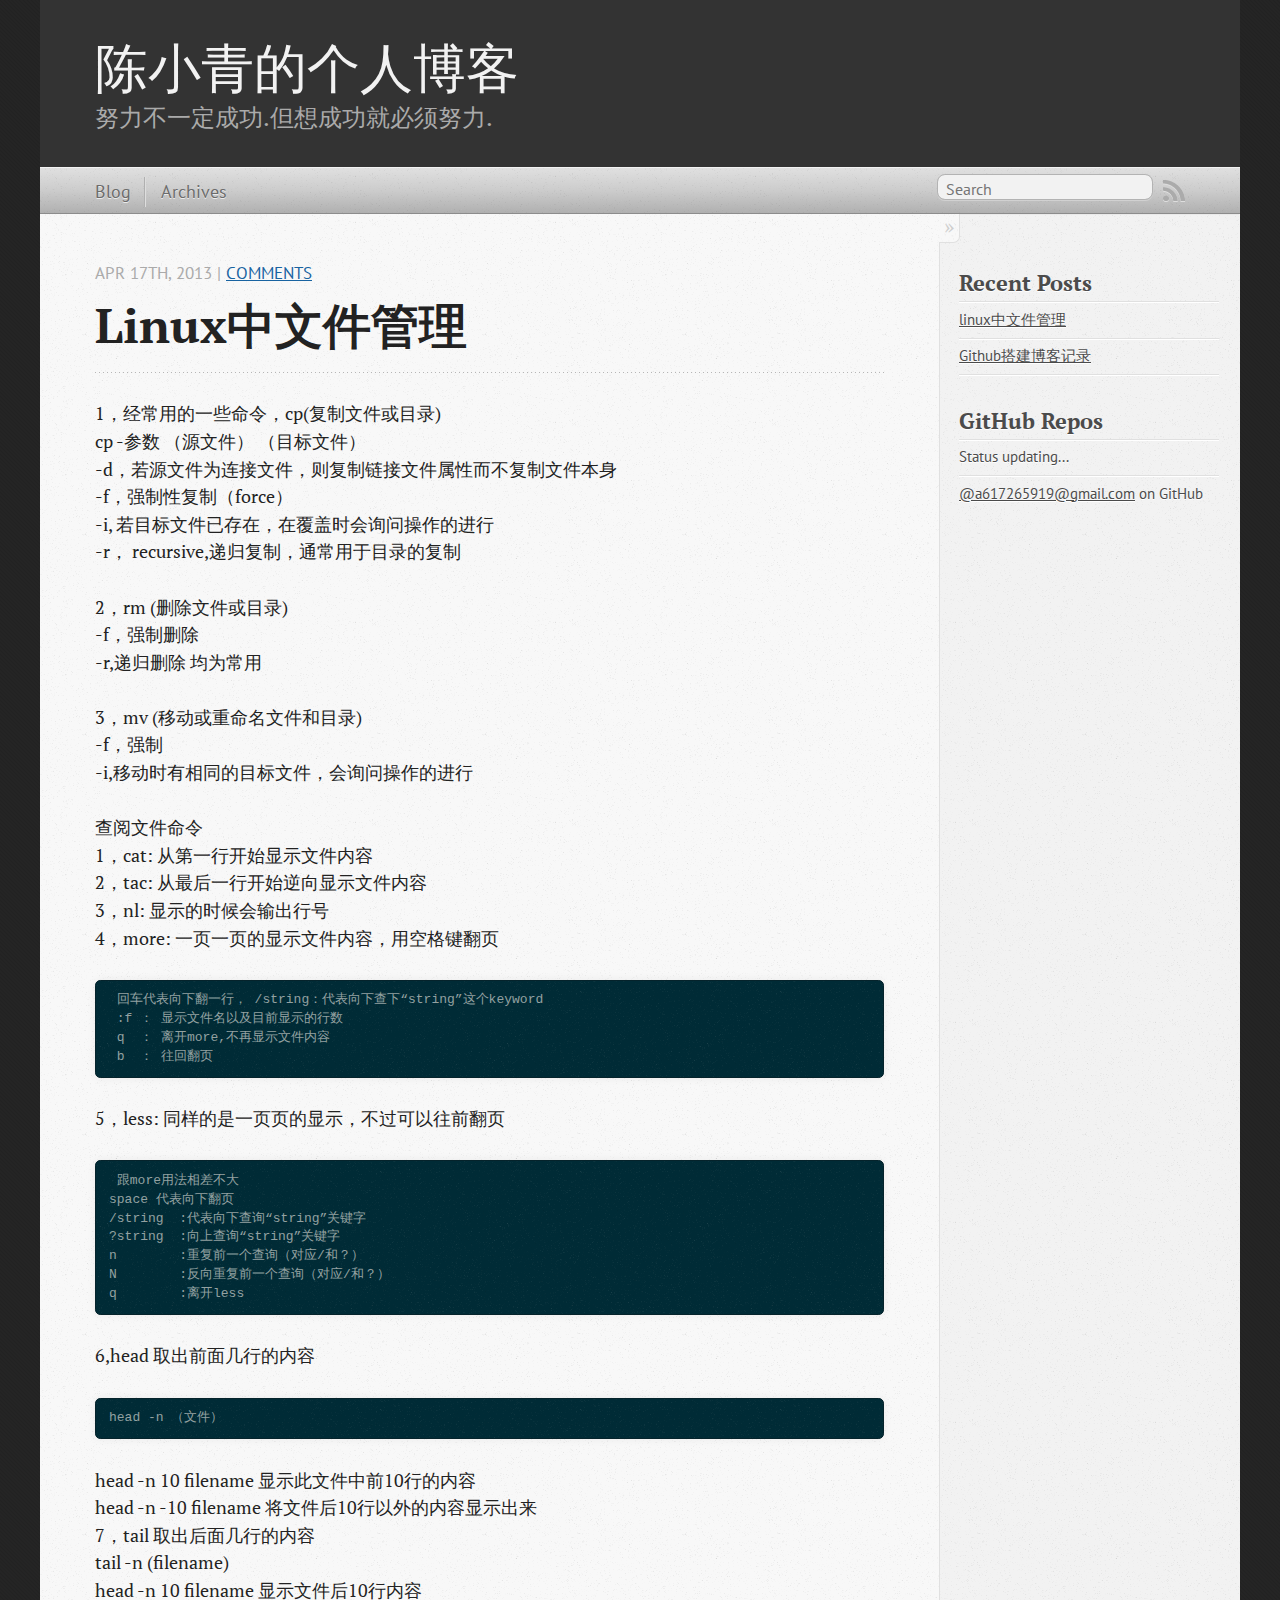
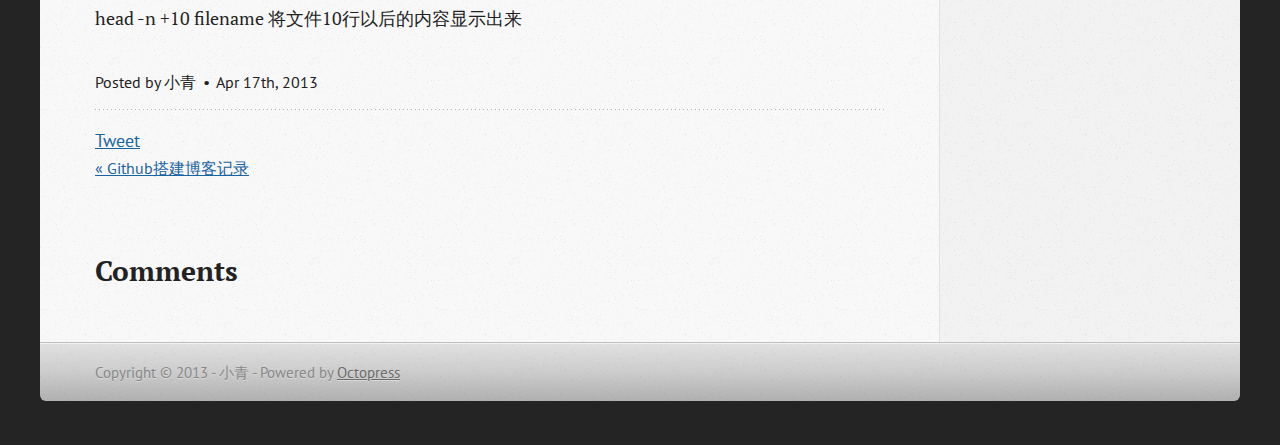
<file: blog/2013/04/17/linuxzhong-wen-jian-guan-li/index.html>
<!DOCTYPE html>
<!--[if IEMobile 7 ]><html class="no-js iem7"><![endif]-->
<!--[if lt IE 9]><html class="no-js lte-ie8"><![endif]-->
<!--[if (gt IE 8)|(gt IEMobile 7)|!(IEMobile)|!(IE)]><!--><html class="no-js" lang="en"><!--<![endif]-->
<head>
  <meta charset="utf-8">
  <title>linux中文件管理 - 陈小青的个人博客</title>
  <meta name="author" content="小青">

  
  <meta name="description" content="1，经常用的一些命令，cp(复制文件或目录) cp -参数 （源文件） （目标文件） -d，若源文件为连接文件，则复制链接文件属性而不复制文件本身 -f，强制性复制（force） -i, 若目标文件已存在，在覆盖时会询问操作的进行 -r， recursive,递归复制，通常用于目录的复制 2， &hellip;">
  

  <!-- http://t.co/dKP3o1e -->
  <meta name="HandheldFriendly" content="True">
  <meta name="MobileOptimized" content="320">
  <meta name="viewport" content="width=device-width, initial-scale=1">

  
  <link rel="canonical" href="http://redvbird.github.com/blog/2013/04/17/linuxzhong-wen-jian-guan-li">
  <link href="/favicon.png" rel="icon">
  <link href="/stylesheets/screen.css" media="screen, projection" rel="stylesheet" type="text/css">
  <link href="/atom.xml" rel="alternate" title="陈小青的个人博客" type="application/atom+xml">
  <script src="/javascripts/modernizr-2.0.js"></script>
  <script src="//ajax.googleapis.com/ajax/libs/jquery/1.9.1/jquery.min.js"></script>
  <script>!window.jQuery && document.write(unescape('%3Cscript src="./javascripts/lib/jquery.min.js"%3E%3C/script%3E'))</script>
  <script src="/javascripts/octopress.js" type="text/javascript"></script>
  <!--Fonts from Google"s Web font directory at http://google.com/webfonts -->
<link href="http://fonts.googleapis.com/css?family=PT+Serif:regular,italic,bold,bolditalic" rel="stylesheet" type="text/css">
<link href="http://fonts.googleapis.com/css?family=PT+Sans:regular,italic,bold,bolditalic" rel="stylesheet" type="text/css">

  

</head>

<body   >
  <header role="banner"><hgroup>
  <h1><a href="/">陈小青的个人博客</a></h1>
  
    <h2>努力不一定成功.但想成功就必须努力.</h2>
  
</hgroup>

</header>
  <nav role="navigation"><ul class="subscription" data-subscription="rss">
  <li><a href="/atom.xml" rel="subscribe-rss" title="subscribe via RSS">RSS</a></li>
  
</ul>
  
<form action="http://google.com/search" method="get">
  <fieldset role="search">
    <input type="hidden" name="q" value="site:redvbird.github.com" />
    <input class="search" type="text" name="q" results="0" placeholder="Search"/>
  </fieldset>
</form>
  
<ul class="main-navigation">
  <li><a href="/">Blog</a></li>
  <li><a href="/blog/archives">Archives</a></li>
</ul>

</nav>
  <div id="main">
    <div id="content">
      <div>
<article class="hentry" role="article">
  
  <header>
    
      <h1 class="entry-title">Linux中文件管理</h1>
    
    
      <p class="meta">
        








  


<time datetime="2013-04-17T19:15:00+08:00" pubdate data-updated="true">Apr 17<span>th</span>, 2013</time>
        
         | <a href="#disqus_thread">Comments</a>
        
      </p>
    
  </header>


<div class="entry-content"><p>  1，经常用的一些命令，cp(复制文件或目录) <br/>
  cp -参数 （源文件） （目标文件）<br/>
  -d，若源文件为连接文件，则复制链接文件属性而不复制文件本身 <br/>
  -f，强制性复制（force） <br/>
  -i, 若目标文件已存在，在覆盖时会询问操作的进行 <br/>
  -r， recursive,递归复制，通常用于目录的复制</p>

<p>  2，rm (删除文件或目录) <br/>
  -f，强制删除  <br/>
  -r,递归删除 均为常用</p>

<p>  3，mv (移动或重命名文件和目录)  <br/>
  -f，强制  <br/>
  -i,移动时有相同的目标文件，会询问操作的进行</p>

<p>  查阅文件命令 <br/>
  1，cat: 从第一行开始显示文件内容  <br/>
  2，tac: 从最后一行开始逆向显示文件内容  <br/>
  3，nl: 显示的时候会输出行号  <br/>
  4，more: 一页一页的显示文件内容，用空格键翻页</p>

<pre><code> 回车代表向下翻一行， /string：代表向下查下“string”这个keyword    
 :f ： 显示文件名以及目前显示的行数    
 q  ： 离开more,不再显示文件内容     
 b  ： 往回翻页   
</code></pre>

<p>  5，less: 同样的是一页页的显示，不过可以往前翻页</p>

<pre><code> 跟more用法相差不大   
space 代表向下翻页   
/string  :代表向下查询“string”关键字   
?string  :向上查询“string”关键字     
n        :重复前一个查询（对应/和？）      
N        :反向重复前一个查询（对应/和？）   
q        :离开less
</code></pre>

<p>  6,head  取出前面几行的内容</p>

<pre><code>head -n （文件）  
</code></pre>

<p>   head -n 10  filename 显示此文件中前10行的内容  <br/>
   head -n -10 filename 将文件后10行以外的内容显示出来  <br/>
 7，tail  取出后面几行的内容   <br/>
   tail  -n (filename)    <br/>
   head -n 10 filename  显示文件后10行内容  <br/>
   head -n  +10 filename  将文件10行以后的内容显示出来</p>
</div>


  <footer>
    <p class="meta">
      
  

<span class="byline author vcard">Posted by <span class="fn">小青</span></span>

      








  


<time datetime="2013-04-17T19:15:00+08:00" pubdate data-updated="true">Apr 17<span>th</span>, 2013</time>
      


    </p>
    
      <div class="sharing">
  
  <a href="http://twitter.com/share" class="twitter-share-button" data-url="http://redvbird.github.com/blog/2013/04/17/linuxzhong-wen-jian-guan-li/" data-via="" data-counturl="http://redvbird.github.com/blog/2013/04/17/linuxzhong-wen-jian-guan-li/" >Tweet</a>
  
  
  
</div>

    
    <p class="meta">
      
        <a class="basic-alignment left" href="/blog/2013/04/04/my-own-blog/" title="Previous Post: Github搭建博客记录">&laquo; Github搭建博客记录</a>
      
      
    </p>
  </footer>
</article>

  <section>
    <h1>Comments</h1>
    <div id="disqus_thread" aria-live="polite"><noscript>Please enable JavaScript to view the <a href="http://disqus.com/?ref_noscript">comments powered by Disqus.</a></noscript>
</div>
  </section>

</div>

<aside class="sidebar">
  
    <section>
  <h1>Recent Posts</h1>
  <ul id="recent_posts">
    
      <li class="post">
        <a href="/blog/2013/04/17/linuxzhong-wen-jian-guan-li/">linux中文件管理</a>
      </li>
    
      <li class="post">
        <a href="/blog/2013/04/04/my-own-blog/">Github搭建博客记录</a>
      </li>
    
  </ul>
</section>

<section>
  <h1>GitHub Repos</h1>
  <ul id="gh_repos">
    <li class="loading">Status updating...</li>
  </ul>
  
  <a href="https://github.com/a617265919@gmail.com">@a617265919@gmail.com</a> on GitHub
  
  <script type="text/javascript">
    $(document).ready(function(){
        if (!window.jXHR){
            var jxhr = document.createElement('script');
            jxhr.type = 'text/javascript';
            jxhr.src = '/javascripts/libs/jXHR.js';
            var s = document.getElementsByTagName('script')[0];
            s.parentNode.insertBefore(jxhr, s);
        }

        github.showRepos({
            user: 'a617265919@gmail.com',
            count: 0,
            skip_forks: true,
            target: '#gh_repos'
        });
    });
  </script>
  <script src="/javascripts/github.js" type="text/javascript"> </script>
</section>





  
</aside>


    </div>
  </div>
  <footer role="contentinfo"><p>
  Copyright &copy; 2013 - 小青 -
  <span class="credit">Powered by <a href="http://octopress.org">Octopress</a></span>
</p>

</footer>
  

<script type="text/javascript">
      var disqus_shortname = 'your_disqus_short_name';
      
        
        // var disqus_developer = 1;
        var disqus_identifier = 'http://redvbird.github.com/blog/2013/04/17/linuxzhong-wen-jian-guan-li/';
        var disqus_url = 'http://redvbird.github.com/blog/2013/04/17/linuxzhong-wen-jian-guan-li/';
        var disqus_script = 'embed.js';
      
    (function () {
      var dsq = document.createElement('script'); dsq.type = 'text/javascript'; dsq.async = true;
      dsq.src = 'http://' + disqus_shortname + '.disqus.com/' + disqus_script;
      (document.getElementsByTagName('head')[0] || document.getElementsByTagName('body')[0]).appendChild(dsq);
    }());
</script>







  <script type="text/javascript">
    (function(){
      var twitterWidgets = document.createElement('script');
      twitterWidgets.type = 'text/javascript';
      twitterWidgets.async = true;
      twitterWidgets.src = 'http://platform.twitter.com/widgets.js';
      document.getElementsByTagName('head')[0].appendChild(twitterWidgets);
    })();
  </script>





</body>
</html>
</file>
<file: stylesheets/screen.css>
html,body,div,span,applet,object,iframe,h1,h2,h3,h4,h5,h6,p,blockquote,pre,a,abbr,acronym,address,big,cite,code,del,dfn,em,img,ins,kbd,q,s,samp,small,strike,strong,sub,sup,tt,var,b,u,i,center,dl,dt,dd,ol,ul,li,fieldset,form,label,legend,table,caption,tbody,tfoot,thead,tr,th,td,article,aside,canvas,details,embed,figure,figcaption,footer,header,hgroup,menu,nav,output,ruby,section,summary,time,mark,audio,video{margin:0;padding:0;border:0;font:inherit;font-size:100%;vertical-align:baseline}html{line-height:1}ol,ul{list-style:none}table{border-collapse:collapse;border-spacing:0}caption,th,td{text-align:left;font-weight:normal;vertical-align:middle}q,blockquote{quotes:none}q:before,q:after,blockquote:before,blockquote:after{content:"";content:none}a img{border:none}article,aside,details,figcaption,figure,footer,header,hgroup,menu,nav,section,summary{display:block}article,aside,details,figcaption,figure,footer,header,hgroup,menu,nav,section,summary{display:block}a{color:#1863a1}a:visited{color:#751590}a:focus{color:#0181eb}a:hover{color:#0181eb}a:active{color:#01579f}aside.sidebar a{color:#1863a1}aside.sidebar a:focus{color:#0181eb}aside.sidebar a:hover{color:#0181eb}aside.sidebar a:active{color:#01579f}a{-webkit-transition:color 0.3s;-moz-transition:color 0.3s;-o-transition:color 0.3s;transition:color 0.3s}html{background:#252525 url('/images/line-tile.png?1364917668') top left}body>div{background:#f2f2f2 url('/images/noise.png?1364917668') top left;border-bottom:1px solid #bfbfbf}body>div>div{background:#f8f8f8 url('/images/noise.png?1364917668') top left;border-right:1px solid #e0e0e0}.heading,body>header h1,h1,h2,h3,h4,h5,h6{font-family:"PT Serif","Georgia","Helvetica Neue",Arial,sans-serif}.sans,body>header h2,article header p.meta,article>footer,#content .blog-index footer,html .gist .gist-file .gist-meta,#blog-archives a.category,#blog-archives time,aside.sidebar section,body>footer{font-family:"PT Sans","Helvetica Neue",Arial,sans-serif}.serif,body,#content .blog-index a[rel=full-article]{font-family:"PT Serif",Georgia,Times,"Times New Roman",serif}.mono,pre,code,tt,p code,li code{font-family:Menlo,Monaco,"Andale Mono","lucida console","Courier New",monospace}body>header h1{font-size:2.2em;font-family:"PT Serif","Georgia","Helvetica Neue",Arial,sans-serif;font-weight:normal;line-height:1.2em;margin-bottom:0.6667em}body>header h2{font-family:"PT Serif","Georgia","Helvetica Neue",Arial,sans-serif}body{line-height:1.5em;color:#222}h1{font-size:2.2em;line-height:1.2em}@media only screen and (min-width: 992px){body{font-size:1.15em}h1{font-size:2.6em;line-height:1.2em}}h1,h2,h3,h4,h5,h6{text-rendering:optimizelegibility;margin-bottom:1em;font-weight:bold}h2,section h1{font-size:1.5em}h3,section h2,section section h1{font-size:1.3em}h4,section h3,section section h2,section section section h1{font-size:1em}h5,section h4,section section h3{font-size:.9em}h6,section h5,section section h4,section section section h3{font-size:.8em}p,article blockquote,ul,ol{margin-bottom:1.5em}ul{list-style-type:disc}ul ul{list-style-type:circle;margin-bottom:0px}ul ul ul{list-style-type:square;margin-bottom:0px}ol{list-style-type:decimal}ol ol{list-style-type:lower-alpha;margin-bottom:0px}ol ol ol{list-style-type:lower-roman;margin-bottom:0px}ul,ul ul,ul ol,ol,ol ul,ol ol{margin-left:1.3em}ul ul,ul ol,ol ul,ol ol{margin-bottom:0em}strong{font-weight:bold}em{font-style:italic}sup,sub{font-size:0.8em;position:relative;display:inline-block}sup{top:-0.5em}sub{bottom:-0.5em}q{font-style:italic}q:before{content:"\201C"}q:after{content:"\201D"}em,dfn{font-style:italic}strong,dfn{font-weight:bold}del,s{text-decoration:line-through}abbr,acronym{border-bottom:1px dotted;cursor:help}sub,sup{line-height:0}hr{margin-bottom:0.2em}small{font-size:.8em}big{font-size:1.2em}article blockquote{font-style:italic;position:relative;font-size:1.2em;line-height:1.5em;padding-left:1em;border-left:4px solid rgba(170,170,170,0.5)}article blockquote cite{font-style:italic}article blockquote cite a{color:#aaa !important;word-wrap:break-word}article blockquote cite:before{content:'\2014';padding-right:.3em;padding-left:.3em;color:#aaa}@media only screen and (min-width: 992px){article blockquote{padding-left:1.5em;border-left-width:4px}}.pullquote-right:before,.pullquote-left:before{padding:0;border:none;content:attr(data-pullquote);float:right;width:45%;margin:.5em 0 1em 1.5em;position:relative;top:7px;font-size:1.4em;line-height:1.45em}.pullquote-left:before{float:left;margin:.5em 1.5em 1em 0}.force-wrap,article a,aside.sidebar a{white-space:-moz-pre-wrap;white-space:-pre-wrap;white-space:-o-pre-wrap;white-space:pre-wrap;word-wrap:break-word}.group,body>header,body>nav,body>footer,body #content>article,body #content>div>article,body #content>div>section,body div.pagination,aside.sidebar,#main,#content,.sidebar{*zoom:1}.group:after,body>header:after,body>nav:after,body>footer:after,body #content>article:after,body #content>div>article:after,body #content>div>section:after,body div.pagination:after,aside.sidebar:after,#main:after,#content:after,.sidebar:after{content:"";display:table;clear:both}body{-webkit-text-size-adjust:none;max-width:1200px;position:relative;margin:0 auto}body>header,body>nav,body>footer,body #content>article,body #content>div>article,body #content>div>section{padding-left:18px;padding-right:18px}@media only screen and (min-width: 480px){body>header,body>nav,body>footer,body #content>article,body #content>div>article,body #content>div>section{padding-left:25px;padding-right:25px}}@media only screen and (min-width: 768px){body>header,body>nav,body>footer,body #content>article,body #content>div>article,body #content>div>section{padding-left:35px;padding-right:35px}}@media only screen and (min-width: 992px){body>header,body>nav,body>footer,body #content>article,body #content>div>article,body #content>div>section{padding-left:55px;padding-right:55px}}body div.pagination{margin-left:18px;margin-right:18px}@media only screen and (min-width: 480px){body div.pagination{margin-left:25px;margin-right:25px}}@media only screen and (min-width: 768px){body div.pagination{margin-left:35px;margin-right:35px}}@media only screen and (min-width: 992px){body div.pagination{margin-left:55px;margin-right:55px}}body>header{font-size:1em;padding-top:1.5em;padding-bottom:1.5em}#content{overflow:hidden}#content>div,#content>article{width:100%}aside.sidebar{float:none;padding:0 18px 1px;background-color:#f7f7f7;border-top:1px solid #e0e0e0}.flex-content,article img,article video,article .flash-video,aside.sidebar img{max-width:100%;height:auto}.basic-alignment.left,article img.left,article video.left,article .left.flash-video,aside.sidebar img.left{float:left;margin-right:1.5em}.basic-alignment.right,article img.right,article video.right,article .right.flash-video,aside.sidebar img.right{float:right;margin-left:1.5em}.basic-alignment.center,article img.center,article video.center,article .center.flash-video,aside.sidebar img.center{display:block;margin:0 auto 1.5em}.basic-alignment.left,article img.left,article video.left,article .left.flash-video,aside.sidebar img.left,.basic-alignment.right,article img.right,article video.right,article .right.flash-video,aside.sidebar img.right{margin-bottom:.8em}.toggle-sidebar,.no-sidebar .toggle-sidebar{display:none}@media only screen and (min-width: 750px){body.sidebar-footer aside.sidebar{float:none;width:auto;clear:left;margin:0;padding:0 35px 1px;background-color:#f7f7f7;border-top:1px solid #eaeaea}body.sidebar-footer aside.sidebar section.odd,body.sidebar-footer aside.sidebar section.even{float:left;width:48%}body.sidebar-footer aside.sidebar section.odd{margin-left:0}body.sidebar-footer aside.sidebar section.even{margin-left:4%}body.sidebar-footer aside.sidebar.thirds section{width:30%;margin-left:5%}body.sidebar-footer aside.sidebar.thirds section.first{margin-left:0;clear:both}}body.sidebar-footer #content{margin-right:0px}body.sidebar-footer .toggle-sidebar{display:none}@media only screen and (min-width: 550px){body>header{font-size:1em}}@media only screen and (min-width: 750px){aside.sidebar{float:none;width:auto;clear:left;margin:0;padding:0 35px 1px;background-color:#f7f7f7;border-top:1px solid #eaeaea}aside.sidebar section.odd,aside.sidebar section.even{float:left;width:48%}aside.sidebar section.odd{margin-left:0}aside.sidebar section.even{margin-left:4%}aside.sidebar.thirds section{width:30%;margin-left:5%}aside.sidebar.thirds section.first{margin-left:0;clear:both}}@media only screen and (min-width: 768px){body{-webkit-text-size-adjust:auto}body>header{font-size:1.2em}#main{padding:0;margin:0 auto}#content{overflow:visible;margin-right:240px;position:relative}.no-sidebar #content{margin-right:0;border-right:0}.collapse-sidebar #content{margin-right:20px}#content>div,#content>article{padding-top:17.5px;padding-bottom:17.5px;float:left}aside.sidebar{width:210px;padding:0 15px 15px;background:none;clear:none;float:left;margin:0 -100% 0 0}aside.sidebar section{width:auto;margin-left:0}aside.sidebar section.odd,aside.sidebar section.even{float:none;width:auto;margin-left:0}.collapse-sidebar aside.sidebar{float:none;width:auto;clear:left;margin:0;padding:0 35px 1px;background-color:#f7f7f7;border-top:1px solid #eaeaea}.collapse-sidebar aside.sidebar section.odd,.collapse-sidebar aside.sidebar section.even{float:left;width:48%}.collapse-sidebar aside.sidebar section.odd{margin-left:0}.collapse-sidebar aside.sidebar section.even{margin-left:4%}.collapse-sidebar aside.sidebar.thirds section{width:30%;margin-left:5%}.collapse-sidebar aside.sidebar.thirds section.first{margin-left:0;clear:both}}@media only screen and (min-width: 992px){body>header{font-size:1.3em}#content{margin-right:300px}#content>div,#content>article{padding-top:27.5px;padding-bottom:27.5px}aside.sidebar{width:260px;padding:1.2em 20px 20px}.collapse-sidebar aside.sidebar{padding-left:55px;padding-right:55px}}@media only screen and (min-width: 768px){ul,ol{margin-left:0}}body>header{background:#333}body>header h1{display:inline-block;margin:0}body>header h1 a,body>header h1 a:visited,body>header h1 a:hover{color:#f2f2f2;text-decoration:none}body>header h2{margin:.2em 0 0;font-size:1em;color:#aaa;font-weight:normal}body>nav{position:relative;background-color:#ccc;background:url('/images/noise.png?1364917668'),-webkit-gradient(linear, 50% 0%, 50% 100%, color-stop(0%, #e0e0e0), color-stop(50%, #cccccc), color-stop(100%, #b0b0b0));background:url('/images/noise.png?1364917668'),-webkit-linear-gradient(#e0e0e0,#cccccc,#b0b0b0);background:url('/images/noise.png?1364917668'),-moz-linear-gradient(#e0e0e0,#cccccc,#b0b0b0);background:url('/images/noise.png?1364917668'),-o-linear-gradient(#e0e0e0,#cccccc,#b0b0b0);background:url('/images/noise.png?1364917668'),linear-gradient(#e0e0e0,#cccccc,#b0b0b0);border-top:1px solid #f2f2f2;border-bottom:1px solid #8c8c8c;padding-top:.35em;padding-bottom:.35em}body>nav form{-webkit-background-clip:padding;-moz-background-clip:padding;background-clip:padding-box;margin:0;padding:0}body>nav form .search{padding:.3em .5em 0;font-size:.85em;font-family:"PT Sans","Helvetica Neue",Arial,sans-serif;line-height:1.1em;width:95%;-webkit-border-radius:0.5em;-moz-border-radius:0.5em;-ms-border-radius:0.5em;-o-border-radius:0.5em;border-radius:0.5em;-webkit-background-clip:padding;-moz-background-clip:padding;background-clip:padding-box;-webkit-box-shadow:#d1d1d1 0 1px;-moz-box-shadow:#d1d1d1 0 1px;box-shadow:#d1d1d1 0 1px;background-color:#f2f2f2;border:1px solid #b3b3b3;color:#888}body>nav form .search:focus{color:#444;border-color:#80b1df;-webkit-box-shadow:#80b1df 0 0 4px,#80b1df 0 0 3px inset;-moz-box-shadow:#80b1df 0 0 4px,#80b1df 0 0 3px inset;box-shadow:#80b1df 0 0 4px,#80b1df 0 0 3px inset;background-color:#fff;outline:none}body>nav fieldset[role=search]{float:right;width:48%}body>nav fieldset.mobile-nav{float:left;width:48%}body>nav fieldset.mobile-nav select{width:100%;font-size:.8em;border:1px solid #888}body>nav ul{display:none}@media only screen and (min-width: 550px){body>nav{font-size:.9em}body>nav ul{margin:0;padding:0;border:0;overflow:hidden;*zoom:1;float:left;display:block;padding-top:.15em}body>nav ul li{list-style-image:none;list-style-type:none;margin-left:0;white-space:nowrap;display:inline;float:left;padding-left:0;padding-right:0}body>nav ul li:first-child,body>nav ul li.first{padding-left:0}body>nav ul li:last-child{padding-right:0}body>nav ul li.last{padding-right:0}body>nav ul.subscription{margin-left:.8em;float:right}body>nav ul.subscription li:last-child a{padding-right:0}body>nav ul li{margin:0}body>nav a{color:#6b6b6b;font-family:"PT Sans","Helvetica Neue",Arial,sans-serif;text-shadow:#ebebeb 0 1px;float:left;text-decoration:none;font-size:1.1em;padding:.1em 0;line-height:1.5em}body>nav a:visited{color:#6b6b6b}body>nav a:hover{color:#2b2b2b}body>nav li+li{border-left:1px solid #b0b0b0;margin-left:.8em}body>nav li+li a{padding-left:.8em;border-left:1px solid #dedede}body>nav form{float:right;text-align:left;padding-left:.8em;width:175px}body>nav form .search{width:93%;font-size:.95em;line-height:1.2em}body>nav ul[data-subscription$=email]+form{width:97px}body>nav ul[data-subscription$=email]+form .search{width:91%}body>nav fieldset.mobile-nav{display:none}body>nav fieldset[role=search]{width:99%}}@media only screen and (min-width: 992px){body>nav form{width:215px}body>nav ul[data-subscription$=email]+form{width:147px}}.no-placeholder body>nav .search{background:#f2f2f2 url('/images/search.png?1364917668') 0.3em 0.25em no-repeat;text-indent:1.3em}@media only screen and (min-width: 550px){.maskImage body>nav ul[data-subscription$=email]+form{width:123px}}@media only screen and (min-width: 992px){.maskImage body>nav ul[data-subscription$=email]+form{width:173px}}.maskImage ul.subscription{position:relative;top:.2em}.maskImage ul.subscription li,.maskImage ul.subscription a{border:0;padding:0}.maskImage a[rel=subscribe-rss]{position:relative;top:0px;text-indent:-999999em;background-color:#dedede;border:0;padding:0}.maskImage a[rel=subscribe-rss],.maskImage a[rel=subscribe-rss]:after{-webkit-mask-image:url('/images/rss.png?1364917668');-moz-mask-image:url('/images/rss.png?1364917668');-ms-mask-image:url('/images/rss.png?1364917668');-o-mask-image:url('/images/rss.png?1364917668');mask-image:url('/images/rss.png?1364917668');-webkit-mask-repeat:no-repeat;-moz-mask-repeat:no-repeat;-ms-mask-repeat:no-repeat;-o-mask-repeat:no-repeat;mask-repeat:no-repeat;width:22px;height:22px}.maskImage a[rel=subscribe-rss]:after{content:"";position:absolute;top:-1px;left:0;background-color:#ababab}.maskImage a[rel=subscribe-rss]:hover:after{background-color:#9e9e9e}.maskImage a[rel=subscribe-email]{position:relative;top:0px;text-indent:-999999em;background-color:#dedede;border:0;padding:0}.maskImage a[rel=subscribe-email],.maskImage a[rel=subscribe-email]:after{-webkit-mask-image:url('/images/email.png?1364917668');-moz-mask-image:url('/images/email.png?1364917668');-ms-mask-image:url('/images/email.png?1364917668');-o-mask-image:url('/images/email.png?1364917668');mask-image:url('/images/email.png?1364917668');-webkit-mask-repeat:no-repeat;-moz-mask-repeat:no-repeat;-ms-mask-repeat:no-repeat;-o-mask-repeat:no-repeat;mask-repeat:no-repeat;width:28px;height:22px}.maskImage a[rel=subscribe-email]:after{content:"";position:absolute;top:-1px;left:0;background-color:#ababab}.maskImage a[rel=subscribe-email]:hover:after{background-color:#9e9e9e}article{padding-top:1em}article header{position:relative;padding-top:2em;padding-bottom:1em;margin-bottom:1em;background:url('[data-uri]') bottom left repeat-x}article header h1{margin:0}article header h1 a{text-decoration:none}article header h1 a:hover{text-decoration:underline}article header p{font-size:.9em;color:#aaa;margin:0}article header p.meta{text-transform:uppercase;position:absolute;top:0}@media only screen and (min-width: 768px){article header{margin-bottom:1.5em;padding-bottom:1em;background:url('[data-uri]') bottom left repeat-x}}article h2{padding-top:0.8em;background:url('[data-uri]') top left repeat-x}.entry-content article h2:first-child,article header+h2{padding-top:0}article h2:first-child,article header+h2{background:none}article .feature{padding-top:.5em;margin-bottom:1em;padding-bottom:1em;background:url('[data-uri]') bottom left repeat-x;font-size:2.0em;font-style:italic;line-height:1.3em}article img,article video,article .flash-video{-webkit-border-radius:0.3em;-moz-border-radius:0.3em;-ms-border-radius:0.3em;-o-border-radius:0.3em;border-radius:0.3em;-webkit-box-shadow:rgba(0,0,0,0.15) 0 1px 4px;-moz-box-shadow:rgba(0,0,0,0.15) 0 1px 4px;box-shadow:rgba(0,0,0,0.15) 0 1px 4px;-webkit-box-sizing:border-box;-moz-box-sizing:border-box;box-sizing:border-box;border:#fff 0.5em solid}article video,article .flash-video{margin:0 auto 1.5em}article video{display:block;width:100%}article .flash-video>div{position:relative;display:block;padding-bottom:56.25%;padding-top:1px;height:0;overflow:hidden}article .flash-video>div iframe,article .flash-video>div object,article .flash-video>div embed{position:absolute;top:0;left:0;width:100%;height:100%}article>footer{padding-bottom:2.5em;margin-top:2em}article>footer p.meta{margin-bottom:.8em;font-size:.85em;clear:both;overflow:hidden}.blog-index article+article{background:url('[data-uri]') top left repeat-x}#content .blog-index{padding-top:0;padding-bottom:0}#content .blog-index article{padding-top:2em}#content .blog-index article header{background:none;padding-bottom:0}#content .blog-index article h1{font-size:2.2em}#content .blog-index article h1 a{color:inherit}#content .blog-index article h1 a:hover{color:#0181eb}#content .blog-index a[rel=full-article]{background:#ebebeb;display:inline-block;padding:.4em .8em;margin-right:.5em;text-decoration:none;color:#666;-webkit-transition:background-color 0.5s;-moz-transition:background-color 0.5s;-o-transition:background-color 0.5s;transition:background-color 0.5s}#content .blog-index a[rel=full-article]:hover{background:#0181eb;text-shadow:none;color:#f8f8f8}#content .blog-index footer{margin-top:1em}.separator,article>footer .byline+time:before,article>footer time+time:before,article>footer .comments:before,article>footer .byline ~ .categories:before{content:"\2022 ";padding:0 .4em 0 .2em;display:inline-block}#content div.pagination{text-align:center;font-size:.95em;position:relative;background:url('[data-uri]') top left repeat-x;padding-top:1.5em;padding-bottom:1.5em}#content div.pagination a{text-decoration:none;color:#aaa}#content div.pagination a.prev{position:absolute;left:0}#content div.pagination a.next{position:absolute;right:0}#content div.pagination a:hover{color:#0181eb}#content div.pagination a[href*=archive]:before,#content div.pagination a[href*=archive]:after{content:'\2014';padding:0 .3em}p.meta+.sharing{padding-top:1em;padding-left:0;background:url('[data-uri]') top left repeat-x}#fb-root{display:none}.highlight,html .gist .gist-file .gist-syntax .gist-highlight{border:1px solid #05232b !important}.highlight table td.code,html .gist .gist-file .gist-syntax .gist-highlight table td.code{width:100%}.highlight .line-numbers,html .gist .gist-file .gist-syntax .highlight .line_numbers{text-align:right;font-size:13px;line-height:1.45em;background:#073642 url('/images/noise.png?1364917668') top left !important;border-right:1px solid #00232c !important;-webkit-box-shadow:#083e4b -1px 0 inset;-moz-box-shadow:#083e4b -1px 0 inset;box-shadow:#083e4b -1px 0 inset;text-shadow:#021014 0 -1px;padding:.8em !important;-webkit-border-radius:0;-moz-border-radius:0;-ms-border-radius:0;-o-border-radius:0;border-radius:0}.highlight .line-numbers span,html .gist .gist-file .gist-syntax .highlight .line_numbers span{color:#586e75 !important}figure.code,.gist-file,pre{-webkit-box-shadow:rgba(0,0,0,0.06) 0 0 10px;-moz-box-shadow:rgba(0,0,0,0.06) 0 0 10px;box-shadow:rgba(0,0,0,0.06) 0 0 10px}figure.code .highlight pre,.gist-file .highlight pre,pre .highlight pre{-webkit-box-shadow:none;-moz-box-shadow:none;box-shadow:none}.gist .highlight *::-moz-selection,figure.code .highlight *::-moz-selection{background:#386774;color:inherit;text-shadow:#002b36 0 1px}.gist .highlight *::-webkit-selection,figure.code .highlight *::-webkit-selection{background:#386774;color:inherit;text-shadow:#002b36 0 1px}.gist .highlight *::selection,figure.code .highlight *::selection{background:#386774;color:inherit;text-shadow:#002b36 0 1px}html .gist .gist-file{margin-bottom:1.8em;position:relative;border:none;padding-top:26px !important}html .gist .gist-file .highlight{margin-bottom:0}html .gist .gist-file .gist-syntax{border-bottom:0 !important;background:none !important}html .gist .gist-file .gist-syntax .gist-highlight{background:#002b36 !important}html .gist .gist-file .gist-syntax .highlight pre{padding:0}html .gist .gist-file .gist-meta{padding:.6em 0.8em;border:1px solid #083e4b !important;color:#586e75;font-size:.7em !important;background:#073642 url('/images/noise.png?1364917668') top left;line-height:1.5em}html .gist .gist-file .gist-meta a{color:#75878b !important;text-decoration:none}html .gist .gist-file .gist-meta a:hover{text-decoration:underline}html .gist .gist-file .gist-meta a:hover{color:#93a1a1 !important}html .gist .gist-file .gist-meta a[href*='#file']{position:absolute;top:0;left:0;right:-10px;color:#474747 !important}html .gist .gist-file .gist-meta a[href*='#file']:hover{color:#1863a1 !important}html .gist .gist-file .gist-meta a[href*=raw]{top:.4em}pre{background:#002b36 url('/images/noise.png?1364917668') top left;-webkit-border-radius:0.4em;-moz-border-radius:0.4em;-ms-border-radius:0.4em;-o-border-radius:0.4em;border-radius:0.4em;border:1px solid #05232b;line-height:1.45em;font-size:13px;margin-bottom:2.1em;padding:.8em 1em;color:#93a1a1;overflow:auto}h3.filename+pre{-moz-border-radius-topleft:0px;-webkit-border-top-left-radius:0px;border-top-left-radius:0px;-moz-border-radius-topright:0px;-webkit-border-top-right-radius:0px;border-top-right-radius:0px}p code,li code{display:inline-block;white-space:no-wrap;background:#fff;font-size:.8em;line-height:1.5em;color:#555;border:1px solid #ddd;-webkit-border-radius:0.4em;-moz-border-radius:0.4em;-ms-border-radius:0.4em;-o-border-radius:0.4em;border-radius:0.4em;padding:0 .3em;margin:-1px 0}p pre code,li pre code{font-size:1em !important;background:none;border:none}.pre-code,html .gist .gist-file .gist-syntax .highlight pre,.highlight code{font-family:Menlo,Monaco,"Andale Mono","lucida console","Courier New",monospace !important;overflow:scroll;overflow-y:hidden;display:block;padding:.8em;overflow-x:auto;line-height:1.45em;background:#002b36 url('/images/noise.png?1364917668') top left !important;color:#93a1a1 !important}.pre-code span,html .gist .gist-file .gist-syntax .highlight pre span,.highlight code span{color:#93a1a1 !important}.pre-code span,html .gist .gist-file .gist-syntax .highlight pre span,.highlight code span{font-style:normal !important;font-weight:normal !important}.pre-code .c,html .gist .gist-file .gist-syntax .highlight pre .c,.highlight code .c{color:#586e75 !important;font-style:italic !important}.pre-code .cm,html .gist .gist-file .gist-syntax .highlight pre .cm,.highlight code .cm{color:#586e75 !important;font-style:italic !important}.pre-code .cp,html .gist .gist-file .gist-syntax .highlight pre .cp,.highlight code .cp{color:#586e75 !important;font-style:italic !important}.pre-code .c1,html .gist .gist-file .gist-syntax .highlight pre .c1,.highlight code .c1{color:#586e75 !important;font-style:italic !important}.pre-code .cs,html .gist .gist-file .gist-syntax .highlight pre .cs,.highlight code .cs{color:#586e75 !important;font-weight:bold !important;font-style:italic !important}.pre-code .err,html .gist .gist-file .gist-syntax .highlight pre .err,.highlight code .err{color:#dc322f !important;background:none !important}.pre-code .k,html .gist .gist-file .gist-syntax .highlight pre .k,.highlight code .k{color:#cb4b16 !important}.pre-code .o,html .gist .gist-file .gist-syntax .highlight pre .o,.highlight code .o{color:#93a1a1 !important;font-weight:bold !important}.pre-code .p,html .gist .gist-file .gist-syntax .highlight pre .p,.highlight code .p{color:#93a1a1 !important}.pre-code .ow,html .gist .gist-file .gist-syntax .highlight pre .ow,.highlight code .ow{color:#2aa198 !important;font-weight:bold !important}.pre-code .gd,html .gist .gist-file .gist-syntax .highlight pre .gd,.highlight code .gd{color:#93a1a1 !important;background-color:#372c34 !important;display:inline-block}.pre-code .gd .x,html .gist .gist-file .gist-syntax .highlight pre .gd .x,.highlight code .gd .x{color:#93a1a1 !important;background-color:#4d2d33 !important;display:inline-block}.pre-code .ge,html .gist .gist-file .gist-syntax .highlight pre .ge,.highlight code .ge{color:#93a1a1 !important;font-style:italic !important}.pre-code .gh,html .gist .gist-file .gist-syntax .highlight pre .gh,.highlight code .gh{color:#586e75 !important}.pre-code .gi,html .gist .gist-file .gist-syntax .highlight pre .gi,.highlight code .gi{color:#93a1a1 !important;background-color:#1a412b !important;display:inline-block}.pre-code .gi .x,html .gist .gist-file .gist-syntax .highlight pre .gi .x,.highlight code .gi .x{color:#93a1a1 !important;background-color:#355720 !important;display:inline-block}.pre-code .gs,html .gist .gist-file .gist-syntax .highlight pre .gs,.highlight code .gs{color:#93a1a1 !important;font-weight:bold !important}.pre-code .gu,html .gist .gist-file .gist-syntax .highlight pre .gu,.highlight code .gu{color:#6c71c4 !important}.pre-code .kc,html .gist .gist-file .gist-syntax .highlight pre .kc,.highlight code .kc{color:#859900 !important;font-weight:bold !important}.pre-code .kd,html .gist .gist-file .gist-syntax .highlight pre .kd,.highlight code .kd{color:#268bd2 !important}.pre-code .kp,html .gist .gist-file .gist-syntax .highlight pre .kp,.highlight code .kp{color:#cb4b16 !important;font-weight:bold !important}.pre-code .kr,html .gist .gist-file .gist-syntax .highlight pre .kr,.highlight code .kr{color:#d33682 !important;font-weight:bold !important}.pre-code .kt,html .gist .gist-file .gist-syntax .highlight pre .kt,.highlight code .kt{color:#2aa198 !important}.pre-code .n,html .gist .gist-file .gist-syntax .highlight pre .n,.highlight code .n{color:#268bd2 !important}.pre-code .na,html .gist .gist-file .gist-syntax .highlight pre .na,.highlight code .na{color:#268bd2 !important}.pre-code .nb,html .gist .gist-file .gist-syntax .highlight pre .nb,.highlight code .nb{color:#859900 !important}.pre-code .nc,html .gist .gist-file .gist-syntax .highlight pre .nc,.highlight code .nc{color:#d33682 !important}.pre-code .no,html .gist .gist-file .gist-syntax .highlight pre .no,.highlight code .no{color:#b58900 !important}.pre-code .nl,html .gist .gist-file .gist-syntax .highlight pre .nl,.highlight code .nl{color:#859900 !important}.pre-code .ne,html .gist .gist-file .gist-syntax .highlight pre .ne,.highlight code .ne{color:#268bd2 !important;font-weight:bold !important}.pre-code .nf,html .gist .gist-file .gist-syntax .highlight pre .nf,.highlight code .nf{color:#268bd2 !important;font-weight:bold !important}.pre-code .nn,html .gist .gist-file .gist-syntax .highlight pre .nn,.highlight code .nn{color:#b58900 !important}.pre-code .nt,html .gist .gist-file .gist-syntax .highlight pre .nt,.highlight code .nt{color:#268bd2 !important;font-weight:bold !important}.pre-code .nx,html .gist .gist-file .gist-syntax .highlight pre .nx,.highlight code .nx{color:#b58900 !important}.pre-code .vg,html .gist .gist-file .gist-syntax .highlight pre .vg,.highlight code .vg{color:#268bd2 !important}.pre-code .vi,html .gist .gist-file .gist-syntax .highlight pre .vi,.highlight code .vi{color:#268bd2 !important}.pre-code .nv,html .gist .gist-file .gist-syntax .highlight pre .nv,.highlight code .nv{color:#268bd2 !important}.pre-code .mf,html .gist .gist-file .gist-syntax .highlight pre .mf,.highlight code .mf{color:#2aa198 !important}.pre-code .m,html .gist .gist-file .gist-syntax .highlight pre .m,.highlight code .m{color:#2aa198 !important}.pre-code .mh,html .gist .gist-file .gist-syntax .highlight pre .mh,.highlight code .mh{color:#2aa198 !important}.pre-code .mi,html .gist .gist-file .gist-syntax .highlight pre .mi,.highlight code .mi{color:#2aa198 !important}.pre-code .s,html .gist .gist-file .gist-syntax .highlight pre .s,.highlight code .s{color:#2aa198 !important}.pre-code .sd,html .gist .gist-file .gist-syntax .highlight pre .sd,.highlight code .sd{color:#2aa198 !important}.pre-code .s2,html .gist .gist-file .gist-syntax .highlight pre .s2,.highlight code .s2{color:#2aa198 !important}.pre-code .se,html .gist .gist-file .gist-syntax .highlight pre .se,.highlight code .se{color:#dc322f !important}.pre-code .si,html .gist .gist-file .gist-syntax .highlight pre .si,.highlight code .si{color:#268bd2 !important}.pre-code .sr,html .gist .gist-file .gist-syntax .highlight pre .sr,.highlight code .sr{color:#2aa198 !important}.pre-code .s1,html .gist .gist-file .gist-syntax .highlight pre .s1,.highlight code .s1{color:#2aa198 !important}.pre-code div .gd,html .gist .gist-file .gist-syntax .highlight pre div .gd,.highlight code div .gd,.pre-code div .gd .x,html .gist .gist-file .gist-syntax .highlight pre div .gd .x,.highlight code div .gd .x,.pre-code div .gi,html .gist .gist-file .gist-syntax .highlight pre div .gi,.highlight code div .gi,.pre-code div .gi .x,html .gist .gist-file .gist-syntax .highlight pre div .gi .x,.highlight code div .gi .x{display:inline-block;width:100%}.highlight,.gist-highlight{margin-bottom:1.8em;background:#002b36;overflow-y:hidden;overflow-x:auto}.highlight pre,.gist-highlight pre{background:none;-webkit-border-radius:0px;-moz-border-radius:0px;-ms-border-radius:0px;-o-border-radius:0px;border-radius:0px;border:none;padding:0;margin-bottom:0}pre::-webkit-scrollbar,.highlight::-webkit-scrollbar,.gist-highlight::-webkit-scrollbar{height:.5em;background:rgba(255,255,255,0.15)}pre::-webkit-scrollbar-thumb:horizontal,.highlight::-webkit-scrollbar-thumb:horizontal,.gist-highlight::-webkit-scrollbar-thumb:horizontal{background:rgba(255,255,255,0.2);-webkit-border-radius:4px;border-radius:4px}.highlight code{background:#000}figure.code{background:none;padding:0;border:0;margin-bottom:1.5em}figure.code pre{margin-bottom:0}figure.code figcaption{position:relative}figure.code .highlight{margin-bottom:0}.code-title,html .gist .gist-file .gist-meta a[href*='#file'],h3.filename,figure.code figcaption{text-align:center;font-size:13px;line-height:2em;text-shadow:#cbcccc 0 1px 0;color:#474747;font-weight:normal;margin-bottom:0;-moz-border-radius-topleft:5px;-webkit-border-top-left-radius:5px;border-top-left-radius:5px;-moz-border-radius-topright:5px;-webkit-border-top-right-radius:5px;border-top-right-radius:5px;font-family:"Helvetica Neue", Arial, "Lucida Grande", "Lucida Sans Unicode", Lucida, sans-serif;background:#aaa url('/images/code_bg.png?1364917668') top repeat-x;border:1px solid #565656;border-top-color:#cbcbcb;border-left-color:#a5a5a5;border-right-color:#a5a5a5;border-bottom:0}.download-source,html .gist .gist-file .gist-meta a[href*=raw],figure.code figcaption a{position:absolute;right:.8em;text-decoration:none;color:#666 !important;z-index:1;font-size:13px;text-shadow:#cbcccc 0 1px 0;padding-left:3em}.download-source:hover,html .gist .gist-file .gist-meta a[href*=raw]:hover,figure.code figcaption a:hover{text-decoration:underline}#archive #content>div,#archive #content>div>article{padding-top:0}#blog-archives{color:#aaa}#blog-archives article{padding:1em 0 1em;position:relative;background:url('[data-uri]') bottom left repeat-x}#blog-archives article:last-child{background:none}#blog-archives article footer{padding:0;margin:0}#blog-archives h1{color:#222;margin-bottom:.3em}#blog-archives h2{display:none}#blog-archives h1{font-size:1.5em}#blog-archives h1 a{text-decoration:none;color:inherit;font-weight:normal;display:inline-block}#blog-archives h1 a:hover{text-decoration:underline}#blog-archives h1 a:hover{color:#0181eb}#blog-archives a.category,#blog-archives time{color:#aaa}#blog-archives .entry-content{display:none}#blog-archives time{font-size:.9em;line-height:1.2em}#blog-archives time .month,#blog-archives time .day{display:inline-block}#blog-archives time .month{text-transform:uppercase}#blog-archives p{margin-bottom:1em}#blog-archives a,#blog-archives .entry-content a{color:inherit}#blog-archives a:hover,#blog-archives .entry-content a:hover{color:#0181eb}#blog-archives a:hover{color:#0181eb}@media only screen and (min-width: 550px){#blog-archives article{margin-left:5em}#blog-archives h2{margin-bottom:.3em;font-weight:normal;display:inline-block;position:relative;top:-1px;float:left}#blog-archives h2:first-child{padding-top:.75em}#blog-archives time{position:absolute;text-align:right;left:0em;top:1.8em}#blog-archives .year{display:none}#blog-archives article{padding-left:4.5em;padding-bottom:.7em}#blog-archives a.category{line-height:1.1em}}#content>.category article{margin-left:0;padding-left:6.8em}#content>.category .year{display:inline}.side-shadow-border,aside.sidebar section h1,aside.sidebar li{-webkit-box-shadow:#fff 0 1px;-moz-box-shadow:#fff 0 1px;box-shadow:#fff 0 1px}aside.sidebar{overflow:hidden;color:#4b4b4b;text-shadow:#fff 0 1px}aside.sidebar section{font-size:.8em;line-height:1.4em;margin-bottom:1.5em}aside.sidebar section h1{margin:1.5em 0 0;padding-bottom:.2em;border-bottom:1px solid #e0e0e0}aside.sidebar section h1+p{padding-top:.4em}aside.sidebar img{-webkit-border-radius:0.3em;-moz-border-radius:0.3em;-ms-border-radius:0.3em;-o-border-radius:0.3em;border-radius:0.3em;-webkit-box-shadow:rgba(0,0,0,0.15) 0 1px 4px;-moz-box-shadow:rgba(0,0,0,0.15) 0 1px 4px;box-shadow:rgba(0,0,0,0.15) 0 1px 4px;-webkit-box-sizing:border-box;-moz-box-sizing:border-box;box-sizing:border-box;border:#fff 0.3em solid}aside.sidebar ul{margin-bottom:0.5em;margin-left:0}aside.sidebar li{list-style:none;padding:.5em 0;margin:0;border-bottom:1px solid #e0e0e0}aside.sidebar li p:last-child{margin-bottom:0}aside.sidebar a{color:inherit;-webkit-transition:color 0.5s;-moz-transition:color 0.5s;-o-transition:color 0.5s;transition:color 0.5s}aside.sidebar:hover a{color:#1863a1}aside.sidebar:hover a:hover{color:#0181eb}.aside-alt-link,#pinboard_linkroll .pin-tag{color:#7e7e7e}.aside-alt-link:hover,#pinboard_linkroll .pin-tag:hover{color:#0181eb}@media only screen and (min-width: 768px){.toggle-sidebar{outline:none;position:absolute;right:-10px;top:0;bottom:0;display:inline-block;text-decoration:none;color:#cecece;width:9px;cursor:pointer}.toggle-sidebar:hover{background:#e9e9e9;background:-webkit-gradient(linear, 0% 50%, 100% 50%, color-stop(0%, rgba(224,224,224,0.5)), color-stop(100%, rgba(224,224,224,0)));background:-webkit-linear-gradient(left, rgba(224,224,224,0.5),rgba(224,224,224,0));background:-moz-linear-gradient(left, rgba(224,224,224,0.5),rgba(224,224,224,0));background:-o-linear-gradient(left, rgba(224,224,224,0.5),rgba(224,224,224,0));background:linear-gradient(left, rgba(224,224,224,0.5),rgba(224,224,224,0))}.toggle-sidebar:after{position:absolute;right:-11px;top:0;width:20px;font-size:1.2em;line-height:1.1em;padding-bottom:.15em;-moz-border-radius-bottomright:0.3em;-webkit-border-bottom-right-radius:0.3em;border-bottom-right-radius:0.3em;text-align:center;background:#f8f8f8 url('/images/noise.png?1364917668') top left;border-bottom:1px solid #e0e0e0;border-right:1px solid #e0e0e0;content:"\00BB";text-indent:-1px}.collapse-sidebar .toggle-sidebar{text-indent:0px;right:-20px;width:19px}.collapse-sidebar .toggle-sidebar:hover{background:#e9e9e9}.collapse-sidebar .toggle-sidebar:after{border-left:1px solid #e0e0e0;text-shadow:#fff 0 1px;content:"\00AB";left:0px;right:0;text-align:center;text-indent:0;border:0;border-right-width:0;background:none}}.googleplus h1{-moz-box-shadow:none !important;-webkit-box-shadow:none !important;-o-box-shadow:none !important;box-shadow:none !important;border-bottom:0px none !important}.googleplus a{text-decoration:none;white-space:normal !important;line-height:32px}.googleplus a img{float:left;margin-right:0.5em;border:0 none}.googleplus-hidden{position:absolute;top:-1000em;left:-1000em}#pinboard_linkroll .pin-title,#pinboard_linkroll .pin-description{display:block;margin-bottom:.5em}#pinboard_linkroll .pin-tag{text-decoration:none}#pinboard_linkroll .pin-tag:hover{text-decoration:underline}#pinboard_linkroll .pin-tag:after{content:','}#pinboard_linkroll .pin-tag:last-child:after{content:''}.delicious-posts a.delicious-link{margin-bottom:.5em;display:block}.delicious-posts p{font-size:1em}body>footer{font-size:.8em;color:#888;text-shadow:#d9d9d9 0 1px;background-color:#ccc;background:url('/images/noise.png?1364917668'),-webkit-gradient(linear, 50% 0%, 50% 100%, color-stop(0%, #e0e0e0), color-stop(50%, #cccccc), color-stop(100%, #b0b0b0));background:url('/images/noise.png?1364917668'),-webkit-linear-gradient(#e0e0e0,#cccccc,#b0b0b0);background:url('/images/noise.png?1364917668'),-moz-linear-gradient(#e0e0e0,#cccccc,#b0b0b0);background:url('/images/noise.png?1364917668'),-o-linear-gradient(#e0e0e0,#cccccc,#b0b0b0);background:url('/images/noise.png?1364917668'),linear-gradient(#e0e0e0,#cccccc,#b0b0b0);border-top:1px solid #f2f2f2;position:relative;padding-top:1em;padding-bottom:1em;margin-bottom:3em;-moz-border-radius-bottomleft:0.4em;-webkit-border-bottom-left-radius:0.4em;border-bottom-left-radius:0.4em;-moz-border-radius-bottomright:0.4em;-webkit-border-bottom-right-radius:0.4em;border-bottom-right-radius:0.4em;z-index:1}body>footer a{color:#6b6b6b}body>footer a:visited{color:#6b6b6b}body>footer a:hover{color:#484848}body>footer p:last-child{margin-bottom:0}
</file>
